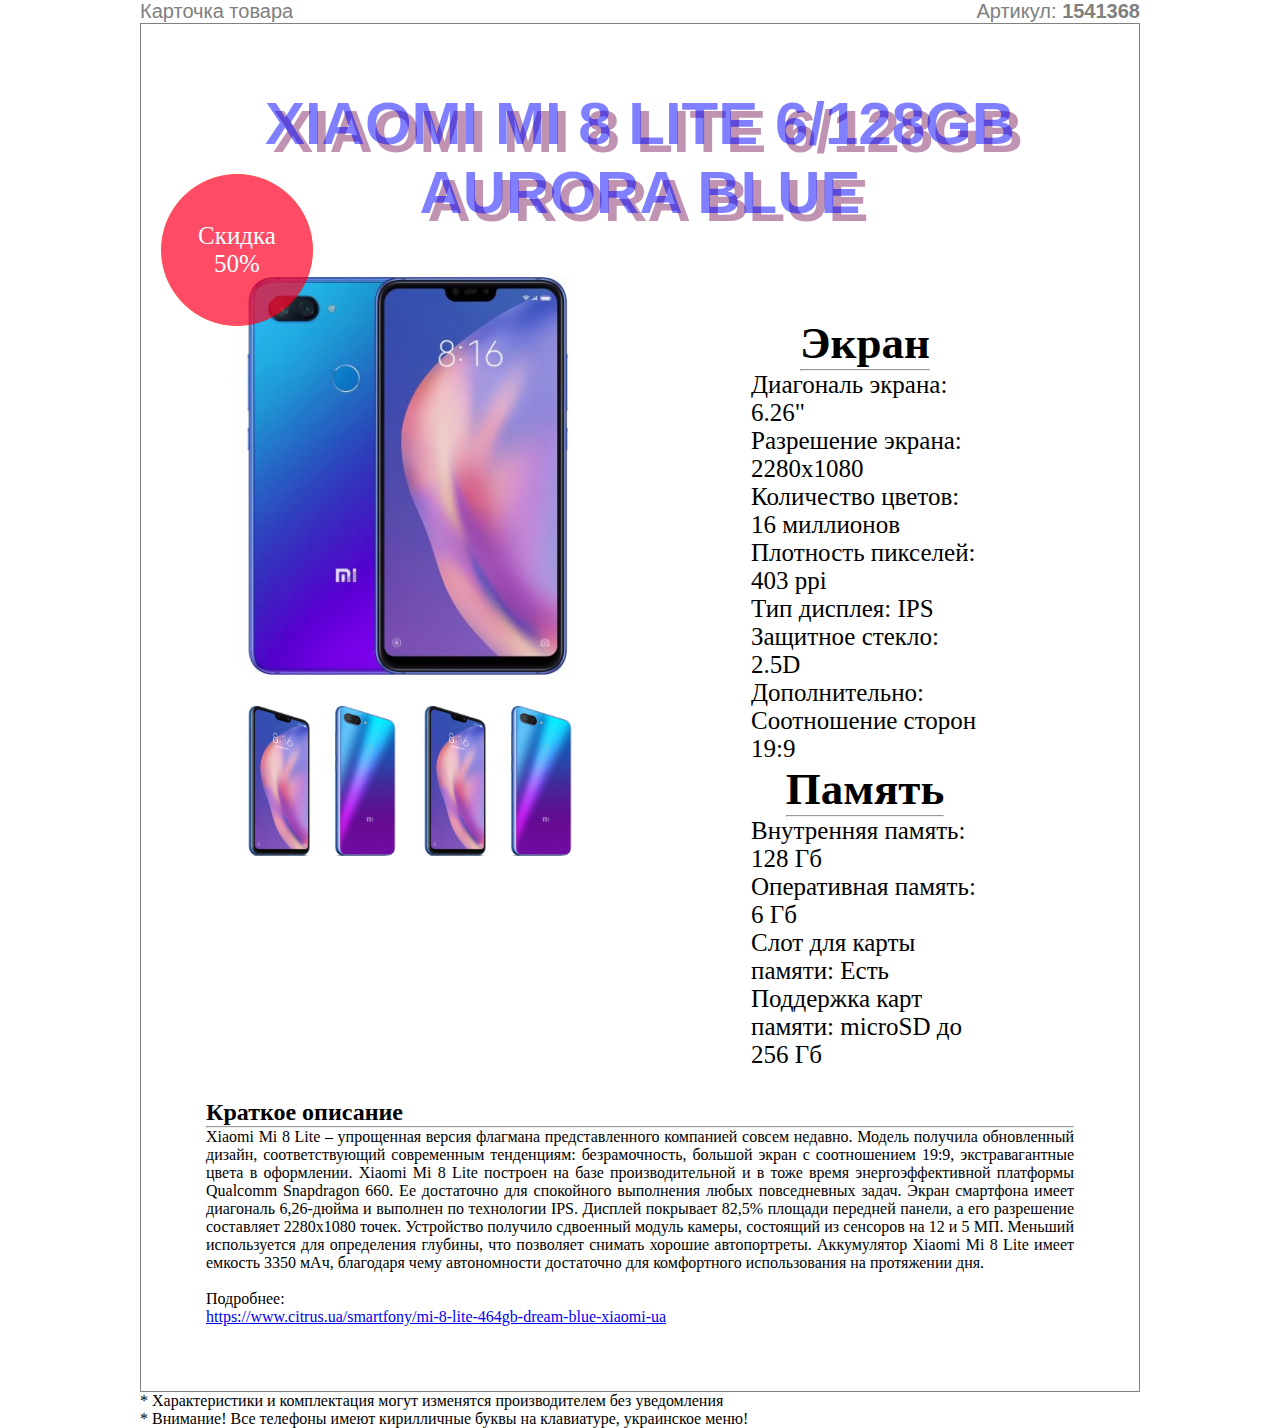
<file: Phone/index.html>
<!DOCTYPE html>
<html lang="en">
<head>
    <meta charset="UTF-8">
    <meta name="viewport" content="widht=device-widht, initial-scale=1">
    <link rel="stylesheet" href="css/style.css">
    <title>Xiaomi Mi 8 Lite 6/128GB Aurora Blue </title>
</head>
<body>
<main class="page">
    <header class="header">
        <p>Карточка товара</p>
        <p>Aртикул: <strong>1541368</strong></p>
    </header>
    <div class="main">

        <div class="name">
            <h2>Xiaomi Mi 8 Lite 6/128GB Aurora Blue</h2>
        </div>
        <div class="menu">
            <div class="imageAll">
                <img class="image" src="img/img1.jpg" alt="Xiaomi Mi 8 Lite 6/128GB Aurora Blue">
                <div class="small">
                    <img src="img/img2.jpg" alt="" class="Img">
                    <img src="img/img3.jpg" alt="" class="Img">
                    <img src="img/img2.jpg" alt="" class="Img">
                    <img src="img/img3.jpg" alt="" class="Img">
                </div>
            </div>
            <div class="characteristic">
                <div class="charact">
                    <div class="title">
                        <h2>Экран
                            <hr>
                        </h2>
                    </div>
                    Диагональ экрана: 6.26" <br>
                    Разрешение экрана: 2280x1080 <br>
                    Количество цветов: 16 миллионов <br>
                    Плотность пикселей: 403 ppi <br>
                    Тип дисплея: IPS <br>
                    Защитное стекло: 2.5D <br>
                    Дополнительно: Соотношение сторон 19:9<br>
                </div>
                <div class="charact1">
                    <div class="title">
                        <h2>Память
                            <hr>
                        </h2>
                    </div>
                    Внутренняя память: 128 Гб<br>
                    Оперативная память: 6 Гб <br>
                    Слот для карты памяти: Есть<br>
                    Поддержка карт памяти: microSD до 256 Гб<br>
                </div>


            </div>
        </div>
        <div class="Properties">
            <h2>Краткое описание
                <hr>
            </h2>
            <p>Xiaomi Mi 8 Lite – упрощенная версия флагмана представленного компанией совсем недавно. Модель получила
                обновленный дизайн, соответствующий современным тенденциям: безрамочность, большой экран с соотношением
                19:9, экстравагантные цвета в оформлении. Xiaomi Mi 8 Lite построен на базе производительной и в тоже
                время энергоэффективной платформы Qualcomm Snapdragon 660. Ее достаточно для спокойного выполнения любых
                повседневных задач. Экран смартфона имеет диагональ 6,26-дюйма и выполнен по технологии IPS. Дисплей
                покрывает 82,5% площади передней панели, а его разрешение составляет 2280х1080 точек. Устройство
                получило сдвоенный модуль камеры, состоящий из сенсоров на 12 и 5 МП. Меньший используется для
                определения глубины, что позволяет снимать хорошие автопортреты. Аккумулятор Xiaomi Mi 8 Lite имеет
                емкость 3350 мАч, благодаря чему автономности достаточно для комфортного использования на протяжении
                дня.
                <br><br>Подробнее:<br>
                <a href="https://www.citrus.ua/smartfony/mi-8-lite-464gb-dream-blue-xiaomi-ua-634678.html?gclid=Cj0KCQjwhPfkBRD0ARIsAAcYycFTYkU4m944DruOAoI8w_7DY7_zUNwDvkYr4iUVC5o5GgBJGHn-7eQaArEvEALw_wcB"
                   target="blank">https://www.citrus.ua/smartfony/mi-8-lite-464gb-dream-blue-xiaomi-ua</a>
            </p>
        </div>
        <div class="sale">
            <p class="sale50">Скидка 50%</p>
        </div>
    </div>
</main>
<footer>
    <div class="footer">
        <p>* Характеристики и комплектация могут изменятся производителем без уведомления <br>
            * Внимание! Все телефоны имеют кирилличные буквы на клавиатуре, украинское меню!</p>
    </div>
</footer>
</div>
</body>
</html>
</file>
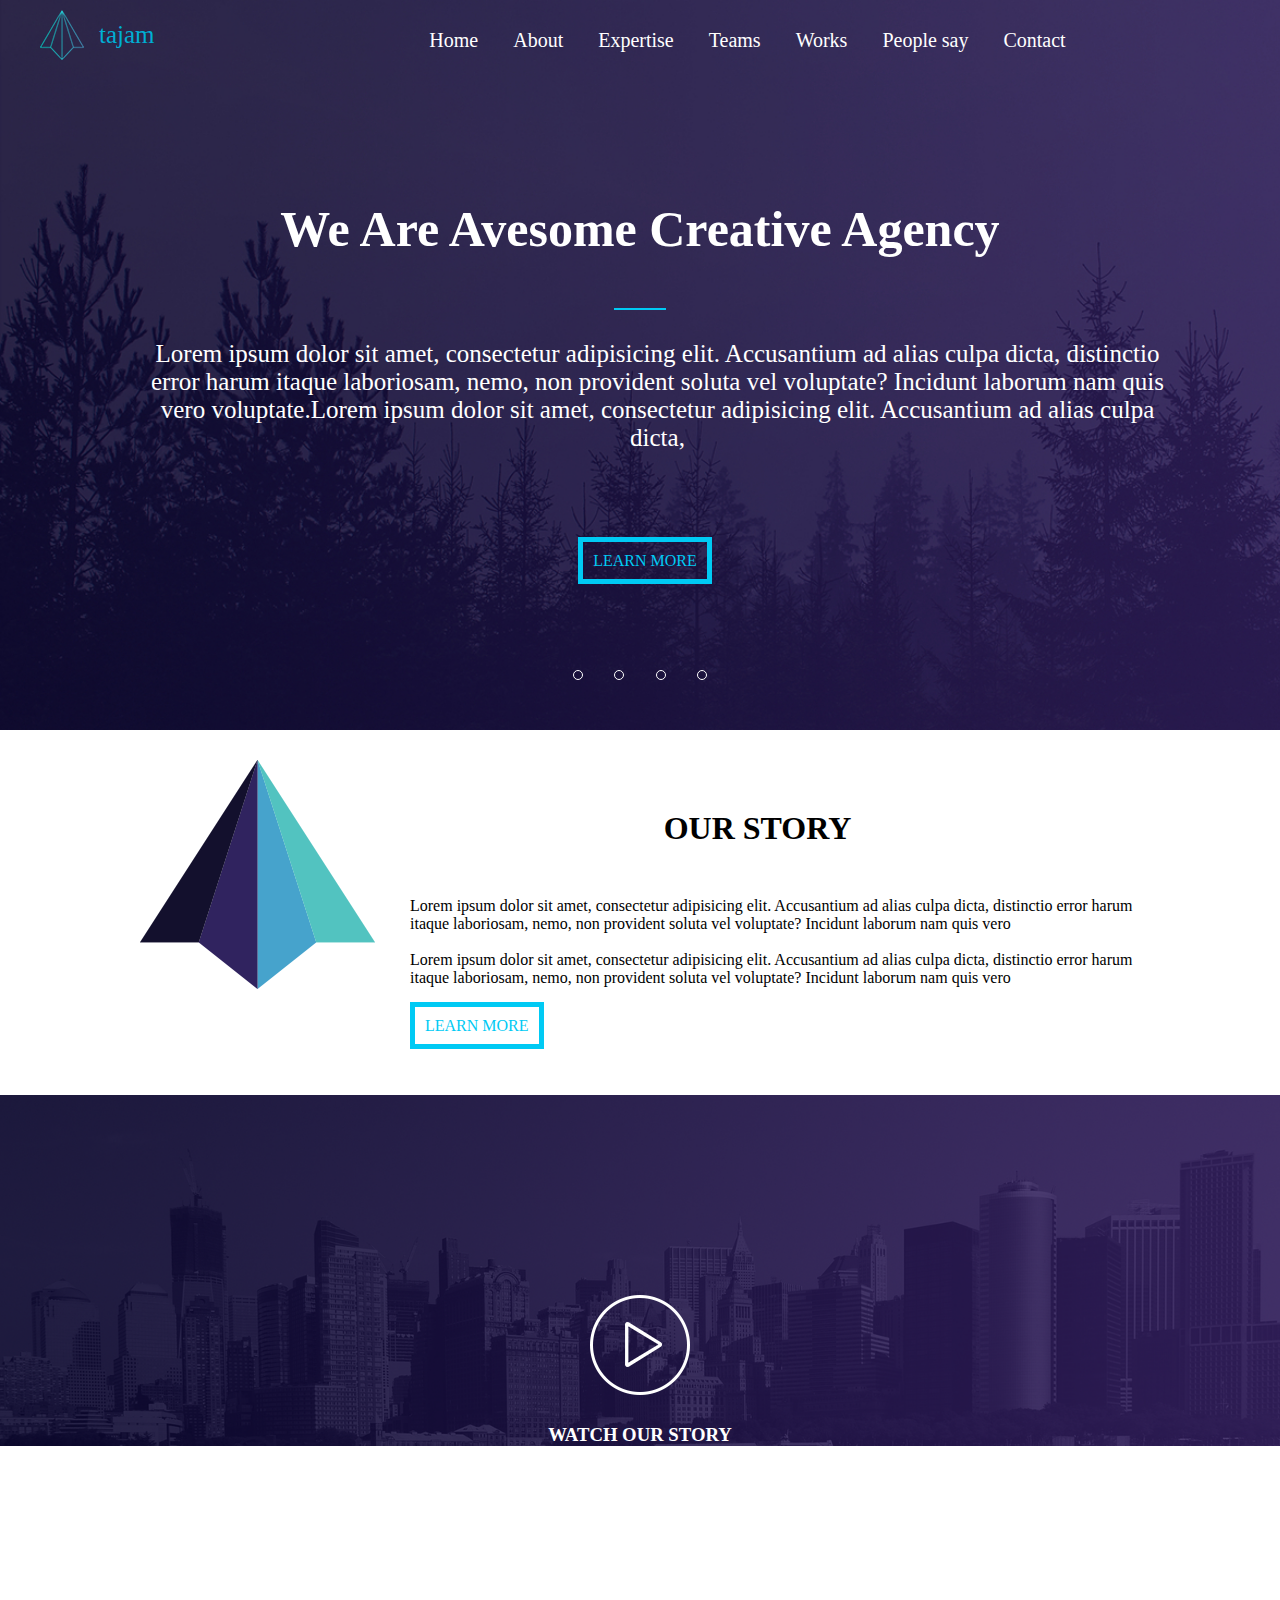
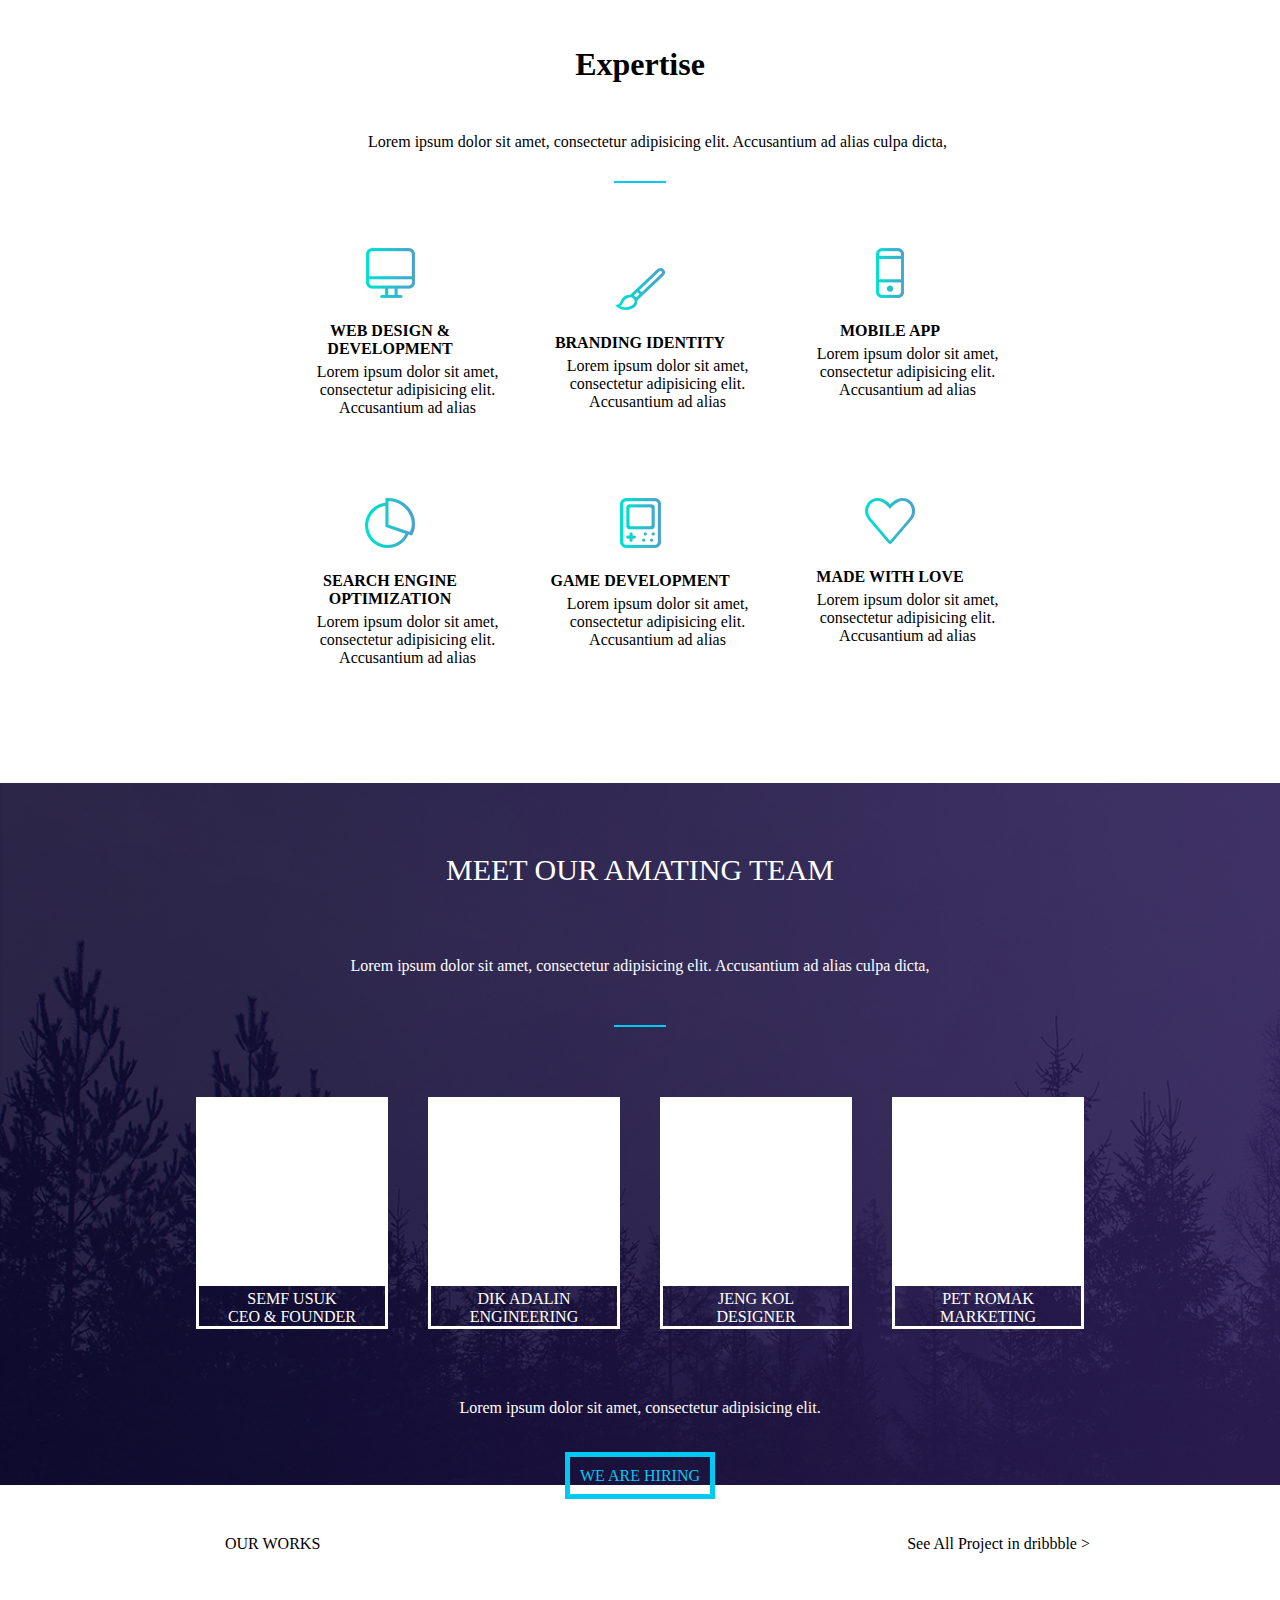
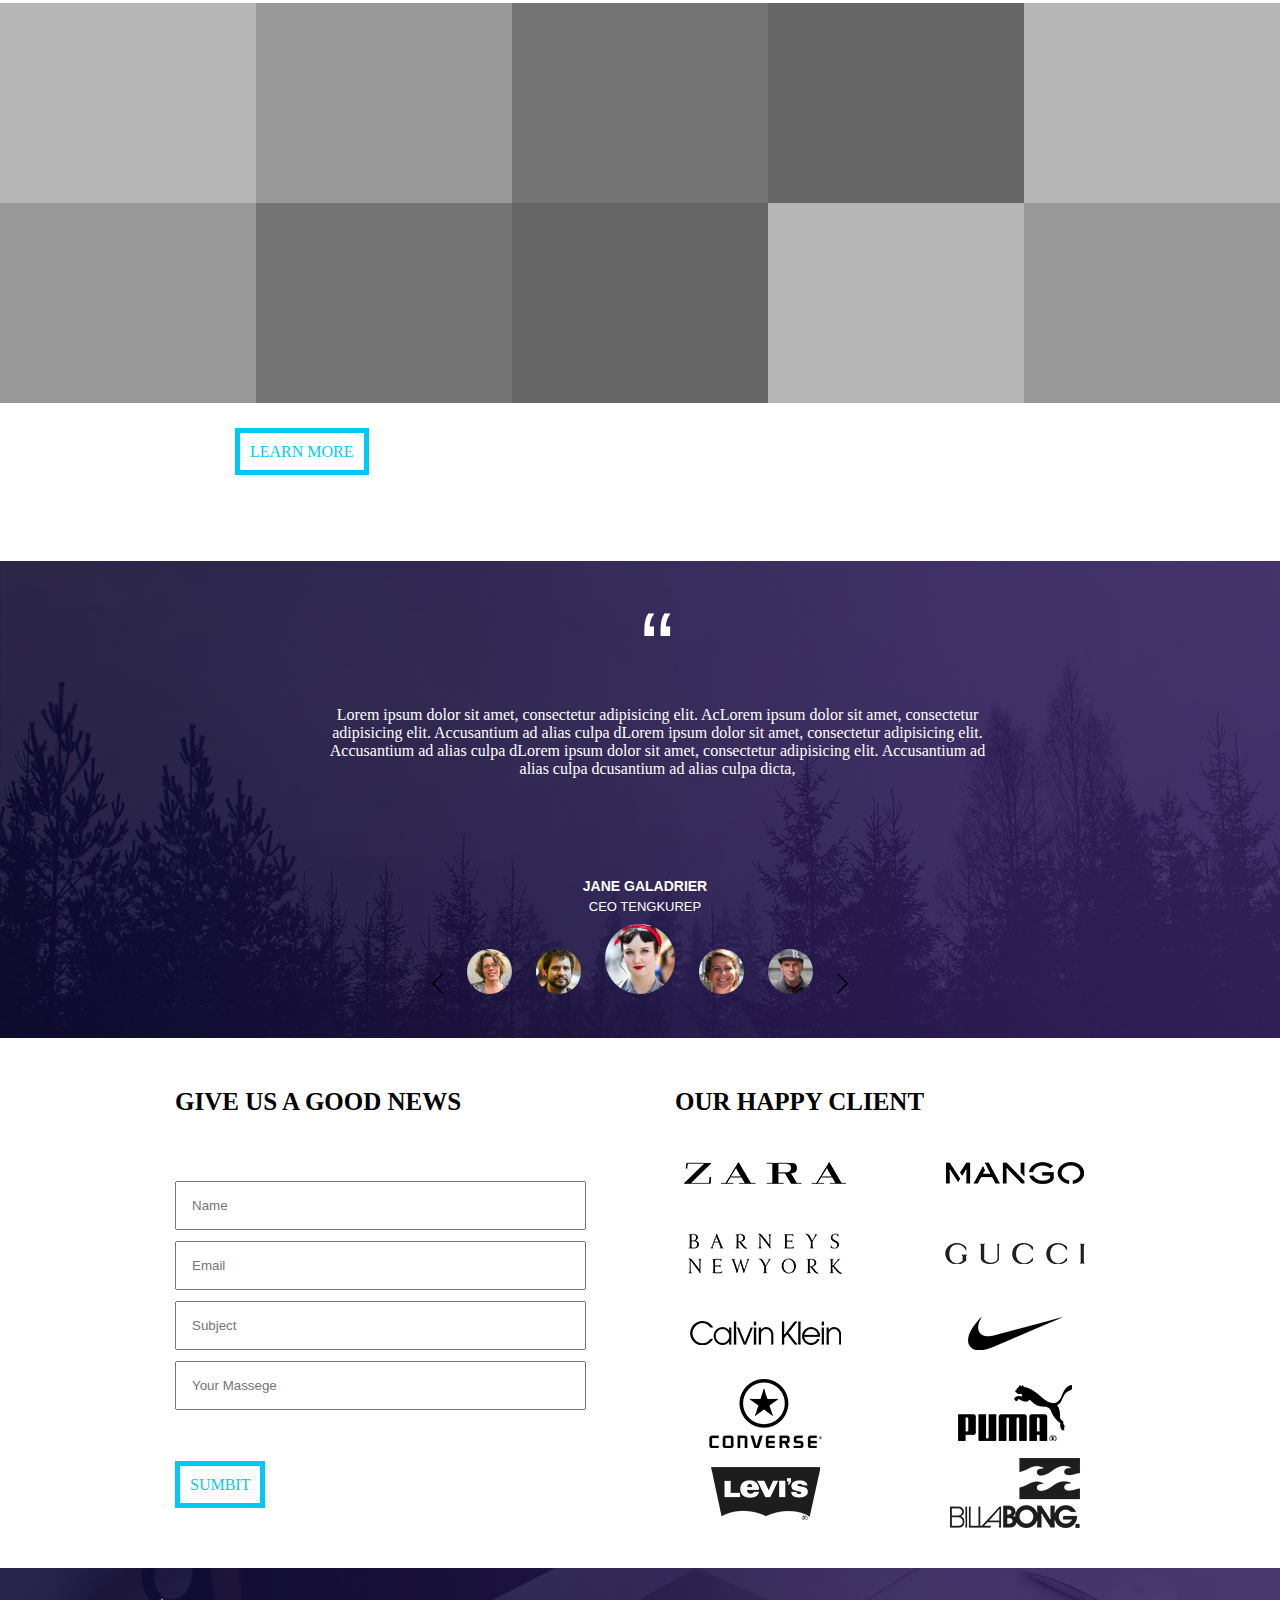
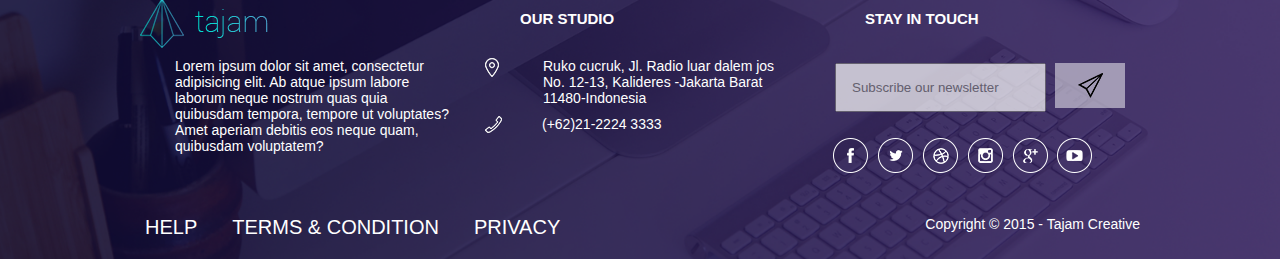
<file: tajam/index.html>
<!DOCTYPE html>
<html lang="en">
<head>
    <meta charset="UTF-8">
    <meta name="viewport" content="widht=device-widht, initial-scale=1">
    <link rel="stylesheet" href="css/style.css">
    <title>tajam</title>
    <link rel="stylesheet" href="https://use.fontawesome.com/releases/v5.8.1/css/all.css" integrity="sha384-50oBUHEmvpQ+1lW4y57PTFmhCaXp0ML5d60M1M7uH2+nqUivzIebhndOJK28anvf" crossorigin="anonymous">
    <link href="css/style.css" rel="stylesheet">
</head>
<body>
<div class="page">
    <!--We Are Avesome Creative Agency-->
    <div class="header">
        <div class="header__top">
            <div class="header__logo">
                <img class="headerImage" src="css/logo.png" alt="">
                <h2>tajam</h2>
            </div>
            <div class="header__menu">
                <div id="adapt">
                <div class="menu">
                    <div class="menu__icon">
                    <span class="burgerMenu">
                <i class="fas fa-bars"></i>
            </span>
                        <!--<span></span>-->
                        <!--<span></span>-->
                        <!--<span></span>-->
                        <!--<span></span>-->
                    </div>
                    <div id="menu">
                    <div class="menu__links">
                        <nav class="mainMenu">
                            <ul class="mainMenu__list">
                                <li class = "button">
                                    <a href="#" target="button">Home</a>
                                </li>
                                <li class = "button">
                                    <a href="#" target="button">About</a>
                                </li>
                                <li class = "button">
                                    <a href="#" target="button">Expertise</a>
                                </li>
                                <li class = "button">
                                    <a href="#" target="button">Teams</a>
                                </li>
                                <li class = "button">
                                    <a href="#" target="button">Works</a>
                                </li>
                                <li class = "button">
                                    <a href="#" target="button">People say</a>
                                </li>
                                <li class = "button">
                                    <a href="#" target="button">Contact</a>
                                </li>
                            </ul>
                        </nav>
                        <!--<span class="burgerMenu">-->
                        <!--<i class="fas fa-bars"></i>-->
                        <!--</span>-->

                    </div>
                    </div>
                    </div>

                </div>
            </div>
        </div>
        <div class="header__excerpt">
            <h1>We Are Avesome Creative Agency</h1>
            <div class="line"></div>
            <p>Lorem ipsum dolor sit amet, consectetur adipisicing elit. Accusantium ad alias culpa dicta, distinctio
                error harum itaque laboriosam, nemo, non provident soluta vel voluptate? Incidunt laborum nam quis vero
                voluptate.Lorem ipsum dolor sit amet, consectetur adipisicing elit. Accusantium ad alias culpa dicta,
            </p>
        </div>
        <div class="header__button">
            <p><span>LEARN MORE</span></p>
        </div>

        <ul class="header__point">
            <li class="point"></li>
            <li class="point"></li>
            <li class="point"></li>
            <li class="point"></li>
        </ul>


    </div>
    <!--OUR STORY-->
    <div class="preview">
        <div class="preview__page">
            <div class="preview__logo">
                <img class="previewImage" src="css/ourStory.png" alt="">
            </div>
            <div class="preview__excerpt">
                <h1>OUR STORY</h1>

                <p>Lorem ipsum dolor sit amet, consectetur adipisicing elit. Accusantium ad alias culpa dicta,
                    distinctio
                    error harum itaque laboriosam, nemo, non provident soluta vel voluptate? Incidunt laborum nam quis
                    vero
                </p><br>
                <p>Lorem ipsum dolor sit amet, consectetur adipisicing elit. Accusantium ad alias culpa dicta,
                    distinctio
                    error harum itaque laboriosam, nemo, non provident soluta vel voluptate? Incidunt laborum nam quis
                    vero
                </p>
                <div class="preview__button">
                    <p><span>LEARN MORE</span></p>
                </div>
            </div>

        </div>


    </div>
    <!--WATCH OUR STORY-->
    <div class="media">
        <img class="playIcon" src="css/playIcon.png" alt="WATCH OUR STORY">
        <h3>WATCH OUR STORY</h3>

    </div>
    <!--Expertise-->
    <div class="content">
        <h1><span>Expertise</span></h1>

        <p>Lorem ipsum dolor sit amet, consectetur adipisicing elit. Accusantium ad alias culpa dicta,
        <div class="line"></div>
        </p>

        <div class="items">
            <div class="items__web">
                <img class="itemsImage" src="css/webDesign.png" alt="">
                <h4>WEB DESIGN & DEVELOPMENT</h4>
                <p>Lorem ipsum dolor sit amet, consectetur adipisicing elit. Accusantium ad alias</p>
            </div>
            <div class="items__branding">
                <img class="itemsImage" src="css/brandingIdentity.png" alt="">
                <h4><span>BRANDING IDENTITY</span></h4>
                <p>Lorem ipsum dolor sit amet, consectetur adipisicing elit. Accusantium ad alias</p>
            </div>
            <div class="items__mobile">
                <img class="itemsImage" src="css/mobile.png" alt="">
                <h4>MOBILE APP</h4>
                <p>Lorem ipsum dolor sit amet, consectetur adipisicing elit. Accusantium ad alias</p>
            </div>
            <div class="items__search">
                <img class="itemsImage" src="css/searchEngine.png" alt="">
                <h4>SEARCH ENGINE OPTIMIZATION</h4>
                <p>Lorem ipsum dolor sit amet, consectetur adipisicing elit. Accusantium ad alias</p>
            </div>
            <div class="items__game">
                <img class="itemsImage" src="css/gameDevelopment.png" alt="">
                <h4><span>GAME DEVELOPMENT</span></h4>
                <p>Lorem ipsum dolor sit amet, consectetur adipisicing elit. Accusantium ad alias</p>
            </div>
            <div class="items__made">
                <img class="itemsImage" src="css/madeWithLove.png" alt="">
                <h4>MADE WITH LOVE</h4>
                <p>Lorem ipsum dolor sit amet, consectetur adipisicing elit. Accusantium ad alias</p>
            </div>
        </div>
    </div>
    <!--MEET OUR AMATING TEAM -->
    <div class="people">
        <!--<div class="people__text">-->
        <div class="title"><p>MEET OUR AMATING TEAM</p></div>
        <p>Lorem ipsum dolor sit amet, consectetur adipisicing elit. Accusantium ad alias culpa dicta, </p>
        <div class="line"></div>
        <!--</div>-->

        <figure class="people__comand">
            <div class="comand">
                <img class="photo" src="css/people.png" alt="" width="186" height="186">
                <figcaption>SEMF USUK<br>CEO & FOUNDER</figcaption>
            </div>
            <div class="comand">
                <img class="photo" src="css/people.png" alt="" width="186" height="186">
                <figcaption>DIK ADALIN<br>ENGINEERING</figcaption>
            </div>
            <div class="comand">

                <img class="photo" src="css/people.png" alt="" width="186" height="186">
                <figcaption>JENG KOL<br>DESIGNER</figcaption>
            </div>
            <div class="comand">
                <img class="photo" src="css/people.png" alt="" width="186" height="186">
                <figcaption>PET ROMAK<br>MARKETING</figcaption>
            </div>

        </figure>
        <p>Lorem ipsum dolor sit amet, consectetur adipisicing elit.</p>
        <div class="people__button">
            <p><span>WE ARE HIRING</span></p>
        </div>
    </div>

    <!--OUR WORKS-->
    <div class="works">
        <div class="works__header">
            <p>OUR WORKS</p>
            <p>See All Project in dribbble ></p>
        </div>
        <div class="works__blocks">
            <div class="work__block color-lightGrey"></div>
            <div class="work__block color-grey"></div>
            <div class="work__block color-darkGrey"></div>
            <div class="work__block color-heavyGrey"></div>
            <div class="work__block color-lightGrey"></div>
            <div class="work__block color-grey"></div>
            <div class="work__block color-darkGrey"></div>
            <div class="work__block color-heavyGrey"></div>
            <div class="work__block color-lightGrey"></div>
            <div class="work__block color-grey"></div>
        </div>

        <div class="works__button">

            <p><span>LEARN MORE</span></p>
        </div>
    </div>

    <!--comment-->

    <div class="comment">

        <div class="comment__content">
            <p class="comment__quotes">“</p>
            <p>Lorem ipsum dolor sit amet, consectetur adipisicing elit. AcLorem ipsum dolor sit amet, consectetur
                adipisicing elit. Accusantium ad alias culpa dLorem ipsum dolor sit amet, consectetur adipisicing elit.
                Accusantium ad alias culpa dLorem ipsum dolor sit amet, consectetur adipisicing elit. Accusantium ad
                alias
                culpa dcusantium ad alias culpa dicta,</p>
            <p class="comment__name">JANE GALADRIER</p>
            <p class="comment__firsName">CEO TENGKUREP</p>

            <div class="comment__img">

                <img class="img" src="css/quotes1.png" alt="">
                <img class="img" src="css/P1.png" alt="">
                <img class="img" src="css/P2.png" alt="">
                <img class="img" src="css/P3.png" alt="">
                <img class="img" src="css/P4.png" alt="">
                <img class="img" src="css/P5.png" alt="">
                <img class="img" src="css/quotes2.png" alt="">


            </div>
        </div>
    </div>


    <div class="news">
        <div class="new">
            <div class="news__new">
                <div class="news__title">
                    <p class="news__titleMain" style="margin-bottom: 20px;">GIVE US A GOOD NEWS</p>
                </div>

                <!--<form action="#">-->
                <label>

                    <input type="text" name="name" placeholder="Name" size="45">
                </label>
                <label>

                    <input type="email"  name="password" placeholder="Email" size="45">
                </label>
                <label>

                    <input type="text" name="password" placeholder="Subject" size="45">
                </label>


                <label>

                    <input type="text" name="password" placeholder="Your Massege" size="45">
                </label>
                <!--</form>-->
                <div class="new__button">

                    <p><span>SUMBIT</span></p>
                </div>
            </div>
            <div class="ourClients">
                <p class="ourClients__titleMain" style="margin-bottom: 20px;">OUR HAPPY CLIENT</p>
                <div class="client__blocks">
                    <div class="client__block">
                        <img src="css/zara.png"/>
                    </div>
                    <div class="client__block">
                        <img src="css/mango.png"/>
                    </div>
                    <div class="client__block">
                        <img src="css/barneysNewyork.png"/>
                    </div>
                    <div class="client__block">
                        <img src="css/gucci.png"/>
                    </div>
                    <div class="client__block">
                        <img src="css/calvinKlein.png"/>
                    </div>
                    <div class="client__block">
                        <img src="css/nike.png"/>
                    </div>
                    <div class="client__block">
                        <img src="css/converse.png"/>
                    </div>
                    <div class="client__block">
                        <img src="css/puma.png"/>
                    </div>
                    <div class="client__block">
                        <img src="css/levi`s.png"/>
                    </div>
                    <div class="client__block">
                        <img src="css/billabong.png"/>
                    </div>
                </div>
            </div>
        </div>
    </div>


    <!--Footer-->
    <div class="footer">
        <div class="footer__main">
            <div class="footerMain__block">
                <div class="blockTitle">
                    <img class="footerMain__image" src="css/mainLogo.png" height="50" width="128"/>
                </div>
                <p class="footerMain__text">Lorem ipsum dolor sit amet, consectetur adipisicing elit. Ab atque ipsum labore
                    laborum neque nostrum quas quia quibusdam tempora, tempore ut voluptates? Amet aperiam debitis eos neque
                    quam, quibusdam voluptatem?</p>
            </div>
            <div class="footerMain__block">
                <div class="blockTitle">
                    <p class="footerMain__blockTitle">OUR STUDIO</p>
                </div>
                <div class="footerMain__location">
                    <img class="locationImg" src="css/location.png" height="19" width="14"/>
                    <p class="footerBlock__text">Ruko cucruk, Jl. Radio luar dalem jos
                        No. 12-13, Kalideres -Jakarta Barat 11480-Indonesia</p>
                </div>
                <div class="footerMain__phoneNumber">
                    <img class="phoneNumberImg" src="css/phoneNumber.png" height="17" width="17"/>
                    <p class="footerBlock__text">(+62)21-2224 3333</p>
                </div>
            </div>
            <div class="footerMain__block">
                <div class="blockTitle">
                    <p class="footerMain__blockTitle">STAY IN TOUCH</p>
                </div>
                <div class="footerMain__subscribe">
                    <form class="subscribe__input" action="#">


                        <label>

                            <input type="email"  name="password" placeholder="Subscribe our newsletter">
                        </label>

                    </form>
                    <a href="#">
                        <img class="subscribe__img" src="css/sendLetterButton.png" />
                    </a>
                </div>
                <div class="subscribeIconsSocialNetworks">
                    <img class="socialNetworksIcon" src="css/facebook.png" height="35" width="35"/>
                    <img class="socialNetworksIcon" src="css/twitter.png" height="35" width="35"/>
                    <img class="socialNetworksIcon" src="css/dribbble.png" height="35" width="35"/>
                    <img class="socialNetworksIcon" src="css/instagram.png" height="35" width="35"/>
                    <img class="socialNetworksIcon" src="css/gplus.png" height="35" width="35"/>
                    <img class="socialNetworksIcon" src="css/youtube.png" height="35" width="35"/>
                </div>
            </div>
        </div>
        <div class="footer__footer">
            <nav class="footer__navBar">
                <li class="button"><a href="#">HELP</a></li>
                <li class="button"><a href="#">TERMS & CONDITION</a></li>
                <li class="button"><a href="#">PRIVACY</a></li>
            </nav>
            <p class="footer__copyrights">Copyright &#169 2015 - Tajam Creative</p>
        </div>
    </div>

</div>
<script src="main.js"></script>
</body>
</html>
</file>
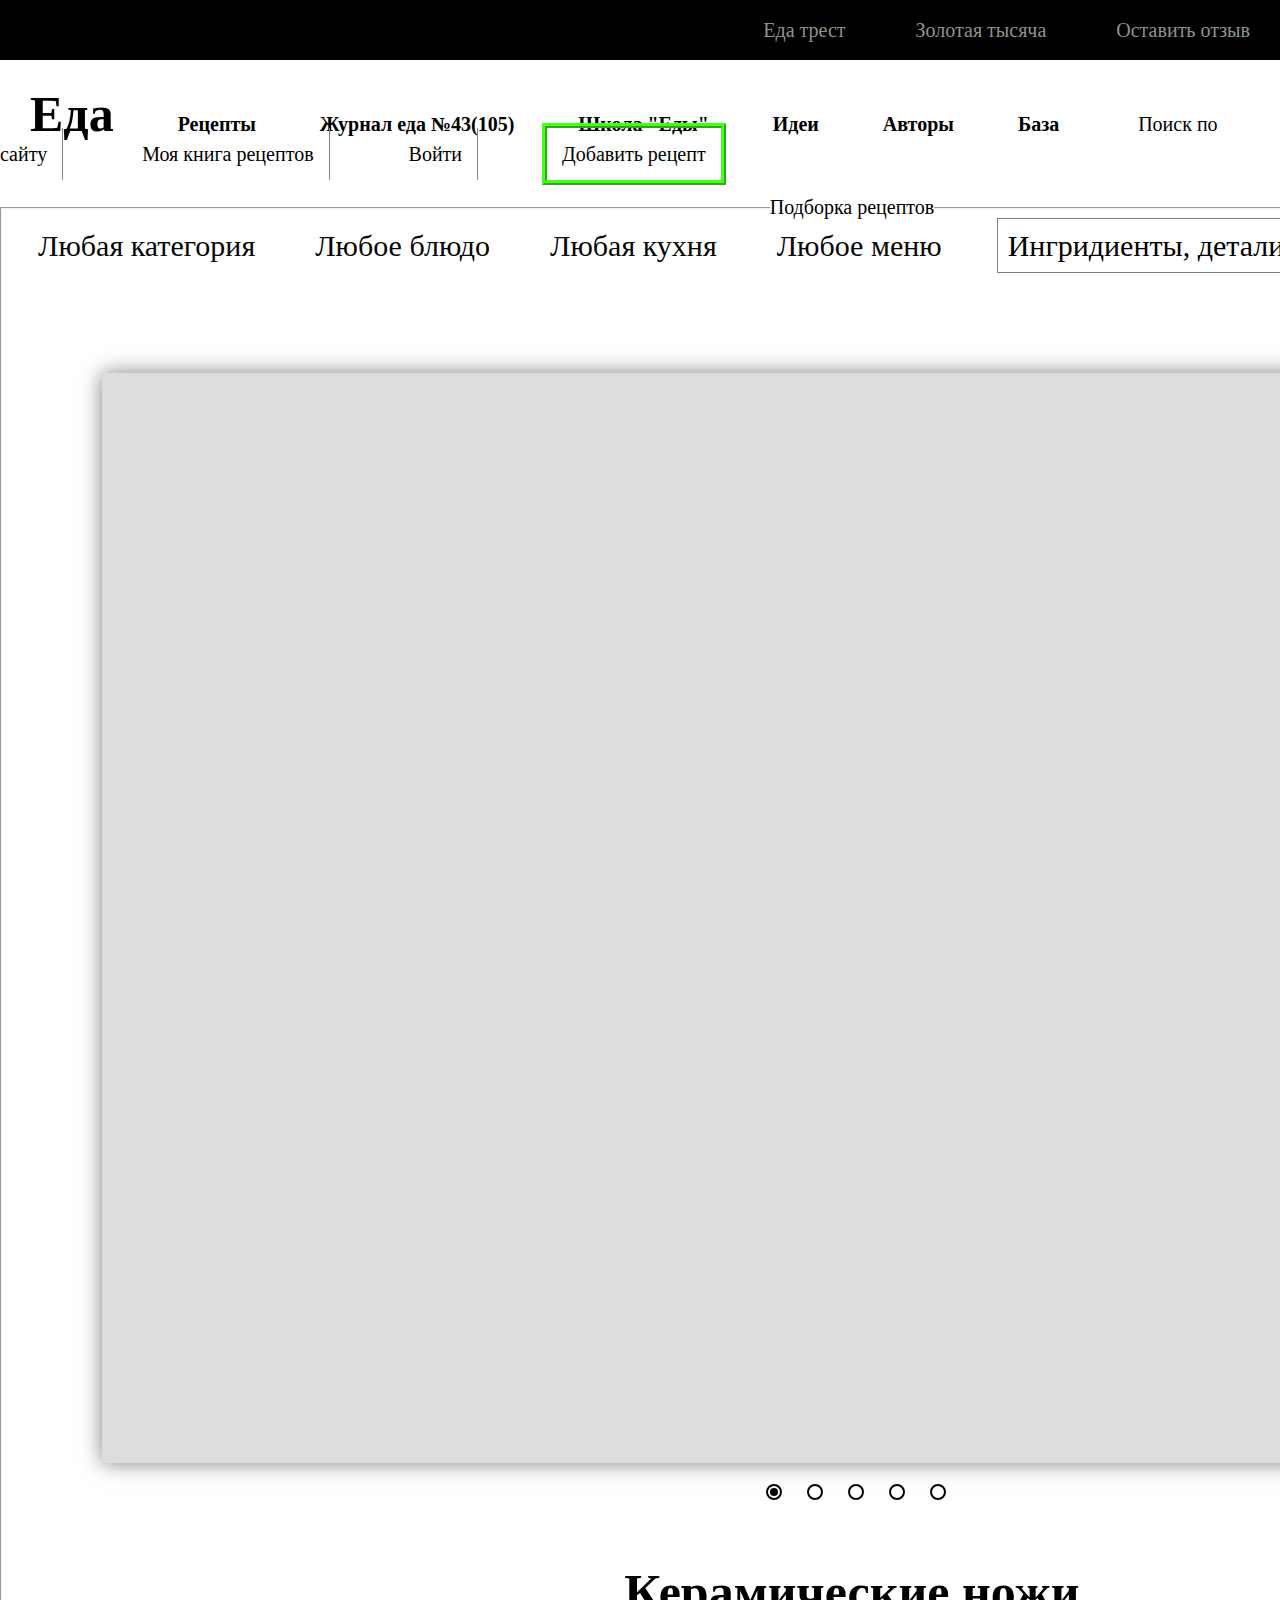
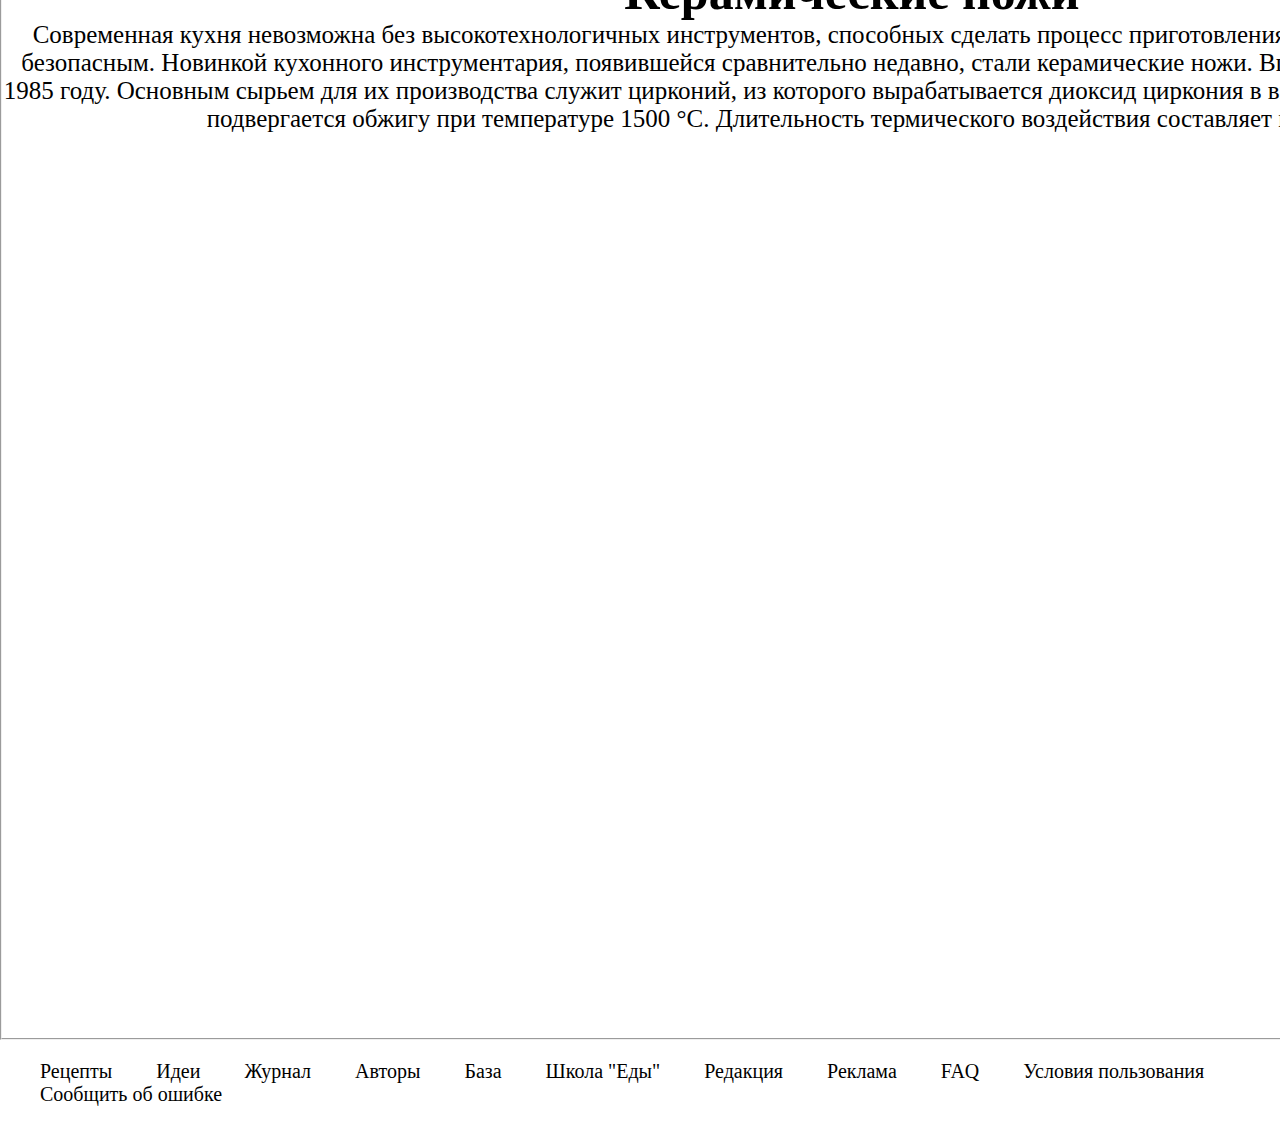
<file: скукасайт/index.html>
<!DOCTYPE html>
<html lang="en">
<head>
    <meta charset="UTF-8">
    <title>&#171;Еда&#187; - рецепты, видеоуроки</title>
    <link rel="stylesheet" href="css/style.css">
    <meta name="viewport" content="width=device-width, initial-scale=1">

</head>
<body>
<div class="main">
    <div class="main-top">
        <ul>
            <le>Еда трест</le>
            <le>Золотая тысяча</le>
            <le>Оставить отзыв</le>
        </ul>
    </div>
    <div class="main-menu">
        <h1>Еда</h1>
        <h4>Рецепты</h4>
        <h4>Журнал еда №43(105)</h4>
        <h4>Школа "Еды"</h4>
        <h4>Идеи</h4>
        <h4>Авторы</h4>
        <h4>База</h4>
        <p>Поиск по сайту</p>
        <p>Моя книга рецептов</p>
        <p>Войти</p>

        <p1>Добавить рецепт</p1>

    </div>
    <div class="main-body">
        <fieldset>
            <legend>Подборка рецептов</legend>
            <!--ВЫПАДАЮЩЕЕ МЕНЮ-->
            <nav class="one">
                <ul class="topmenu">
                    <li><a href="#">Любая категория<i class="fa fa-angle-down"></i></a>
                        <ul class="submenu">
                            <li><a href="">Любая категория</a></li>
                            <li><a href="">Заголовки</a></li>
                            <li><a href="">Выпечка и десерты</a></li>
                            <li><a href="">Основные блюда</a></li>
                            <li><a href="">Завтраки</a></li>
                            <li><a href="">Салаты</a></li>
                            <li><a href="">Супы</a></li>
                            <li><a href="">Паста и пицца</a></li>
                            <li><a href="">Закуски</a></li>
                            <li><a href="">Сэндвичи</a></li>
                            <li><a href="">Ризотто</a></li>
                        </ul>
                    <li><a href="#">Любое блюдо<i class="fa fa-angle-down"></i></a>
                        <ul class="submenu">
                        </ul>
                    <li><a href="#">Любая кухня<i class="fa fa-angle-down"></i>
                        <ul class="submenu">
                            <li><a href="">Любая кухня</a></li>
                            <li><a href="">Китайская</a></li>
                            <li><a href="">Мексиканская</a></li>
                            <li><a href="">Грузинская</a></li>
                            <li><a href="">Французская</a></li>
                            <li><a href="">Японская</a></li>
                            <li><a href="">Индийская</a></li>
                        </ul>
                    <li><a href="#">Любое меню<i class="fa fa-angle-down"></i></a>
                        <ul class="submenu">
                            <li><a href="">Любое меню</a></li>
                            <li><a href="">Вегетарианская еда</a></li>
                            <li><a href="">Веганская еда</a></li>
                            <li><a href="">Детское меню</a></li>
                            <li><a href="">Низкокалорийная еда</a></li>
                            <li><a href="">Постная еда</a></li>
                            <li><a href="">Меню при диабете</a></li>
                        </ul>
                    </li>
                    <li>
                        <a1 href="#">Ингридиенты, детали</a1>
                    </li>
                    <li>
                        <a2 href="#">Подобрать рецепты</a2>
                    </li>
                </ul>
            </nav>
            <!--СЛАЙДЕР-->
            <div class="wrapper">
                <input type="radio" name="point" id="slide1" checked>
                <input type="radio" name="point" id="slide2">
                <input type="radio" name="point" id="slide3">
                <input type="radio" name="point" id="slide4">
                <input type="radio" name="point" id="slide5">
                <div class="slider">
                    <div class="slides slide1"></div>
                    <div class="slides slide2"></div>
                    <div class="slides slide3"></div>
                    <div class="slides slide4"></div>
                    <div class="slides slide5"></div>
                </div>
                <div class="controls">
                    <label for="slide1"></label>
                    <label for="slide2"></label>
                    <label for="slide3"></label>
                    <label for="slide4"></label>
                    <label for="slide5"></label>
                </div>
            </div>
            <!--СТАТЬЯ-->
            <div class="text">
                <h5>Керамические ножи</h5>
                <t>Современная кухня невозможна без высокотехнологичных инструментов, способных сделать процесс
                    приготовления пищи максимально эффективным и безопасным. Новинкой кухонного инструментария,
                    появившейся сравнительно недавно, стали керамические ножи. Впервые их изготовили в Японии еще в 1985
                    году. Основным сырьем для их производства служит цирконий, из которого вырабатывается диоксид
                    циркония в виде порошка. Он прессуется в формы и подвергается обжигу при температуре 1500 °С.
                    Длительность термического воздействия составляет не менее двух суток.
                </t>

            </div>
            <!--ВИДЕО-->
            <iframe src="https://youtu.be/dlqgqu5YwjA" frameborder="0" allowfullscreen></iframe>
            <!--Изображение и подпись под ним-->
            <!--<p3><img src="images/helen.jpg"  alt="Скульптура"></p3>-->
            <!--<figcaption>Деревянная скульптура</figcaption>-->
        </fieldset>
        <footer>
            <lo>Рецепты</lo>
            <lo>Идеи</lo>
            <lo>Журнал</lo>
            <lo>Авторы</lo>
            <lo>База</lo>
            <lo>Школа "Еды"</lo>
            <lo>Редакция</lo>
            <lo>Реклама</lo>
            <lo>FAQ</lo>
            <lo>Условия пользования</lo>
            <lo>Сообщить об ошибке</lo>

        </footer>
    </div>
</div>
</body>
</html>
</file>
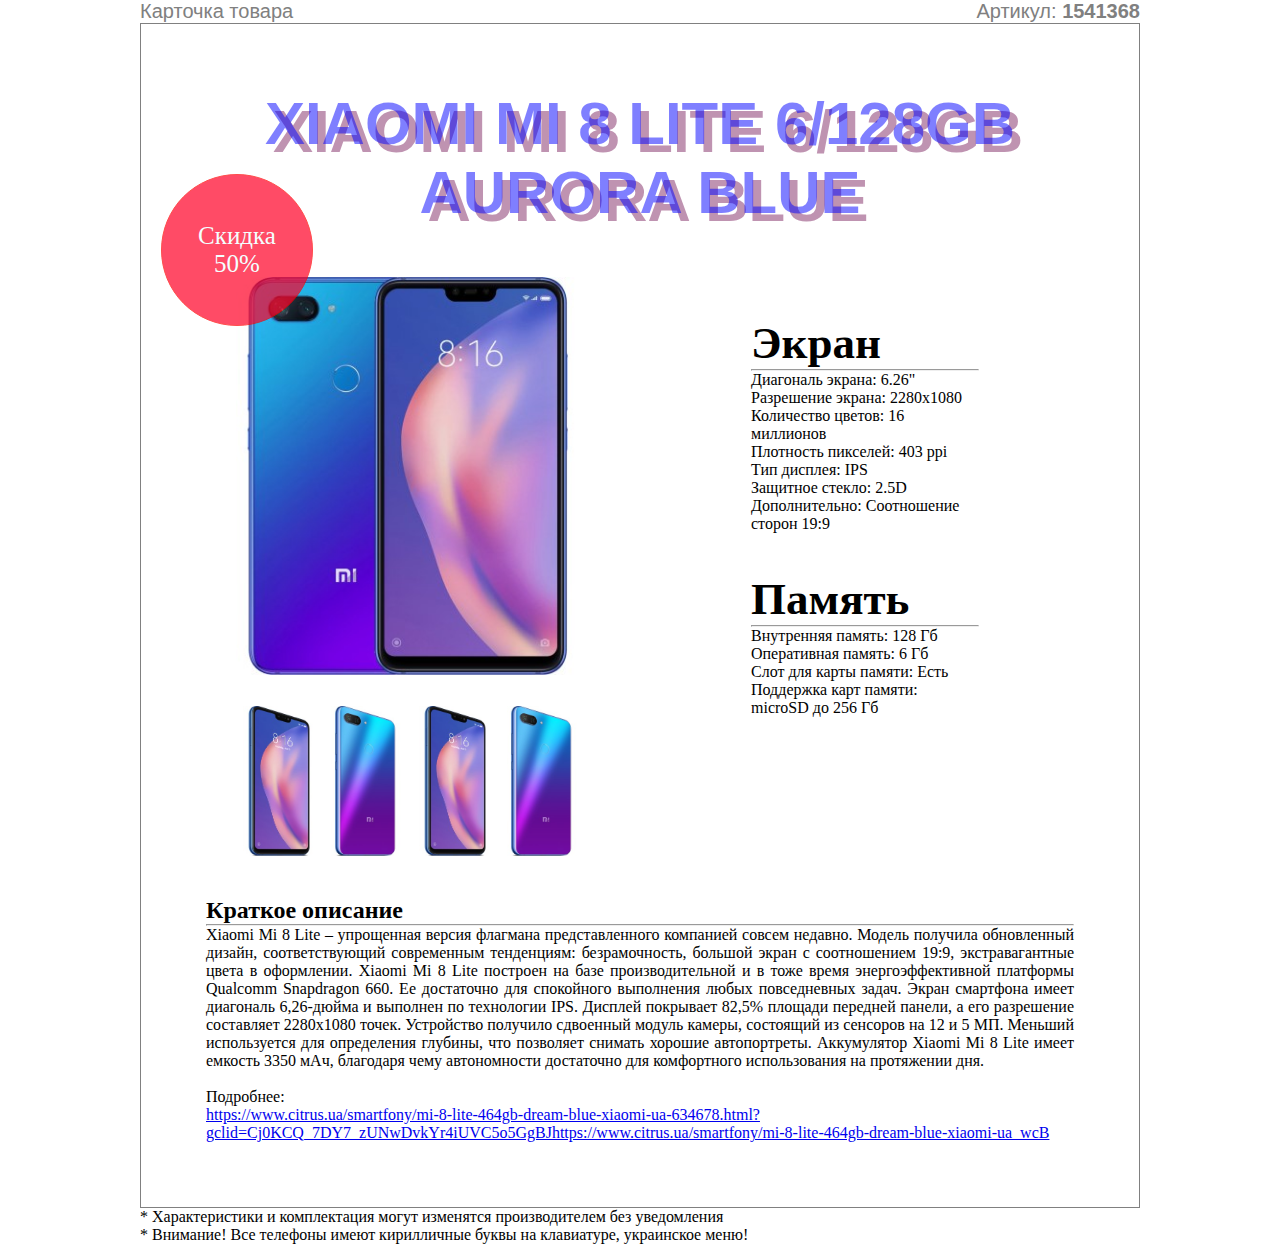
<file: Phone/css/index.html>
<!DOCTYPE html>
<html lang="en">
<head>
    <meta charset="UTF-8">
    <meta name="viewport" content="widht=device widht, initial-scale=1">
    <link rel="stylesheet" href="css/style.css">
    <title>Xiaomi Mi 8 Lite 6/128GB Aurora Blue </title>
</head>
<body>
<main class="page">
    <header class="header">
        <p>Карточка товара</p>
        <p>Aртикул: <strong>1541368</strong></p>
    </header>
    <div class="main">

        <div class="name">
            <h2>Xiaomi Mi 8 Lite 6/128GB Aurora Blue</h2>
        </div>
        <div class="menu">
            <div class="imageAll">
                <img class="image" src="img/img1.jpg" alt="Xiaomi Mi 8 Lite 6/128GB Aurora Blue">
                <div class="small">
                    <img src="img/img2.jpg" alt="" class="Img">
                    <img src="img/img3.jpg" alt="" class="Img">
                    <img src="img/img2.jpg" alt="" class="Img">
                    <img src="img/img3.jpg" alt="" class="Img">
                </div>
            </div>
            <div class="characteristic">
                <div class="charact">
                    <div class="title">
                        <h2>Экран
                            <hr>
                        </h2>
                    </div>
                    Диагональ экрана: 6.26" <br>
                    Разрешение экрана: 2280x1080 <br>
                    Количество цветов: 16 миллионов <br>
                    Плотность пикселей: 403 ppi <br>
                    Тип дисплея: IPS <br>
                    Защитное стекло: 2.5D <br>
                    Дополнительно: Соотношение сторон 19:9<br>
                </div>
                <div class="charact1">
                    <div class="title">
                        <h2>Память
                            <hr>
                        </h2>
                    </div>
                    Внутренняя память: 128 Гб<br>
                    Оперативная память: 6 Гб <br>
                    Слот для карты памяти: Есть<br>
                    Поддержка карт памяти: microSD до 256 Гб<br>
                </div>


            </div>
        </div>
        <div class="Properties">
            <h2>Краткое описание
                <hr>
            </h2>
            <p>Xiaomi Mi 8 Lite – упрощенная версия флагмана представленного компанией совсем недавно. Модель получила
                обновленный дизайн, соответствующий современным тенденциям: безрамочность, большой экран с соотношением
                19:9, экстравагантные цвета в оформлении. Xiaomi Mi 8 Lite построен на базе производительной и в тоже
                время энергоэффективной платформы Qualcomm Snapdragon 660. Ее достаточно для спокойного выполнения любых
                повседневных задач. Экран смартфона имеет диагональ 6,26-дюйма и выполнен по технологии IPS. Дисплей
                покрывает 82,5% площади передней панели, а его разрешение составляет 2280х1080 точек. Устройство
                получило сдвоенный модуль камеры, состоящий из сенсоров на 12 и 5 МП. Меньший используется для
                определения глубины, что позволяет снимать хорошие автопортреты. Аккумулятор Xiaomi Mi 8 Lite имеет
                емкость 3350 мАч, благодаря чему автономности достаточно для комфортного использования на протяжении
                дня.
                <br><br>Подробнее:<br>
                <a href="https://www.citrus.ua/smartfony/mi-8-lite-464gb-dream-blue-xiaomi-ua-634678.html?gclid=Cj0KCQjwhPfkBRD0ARIsAAcYycFTYkU4m944DruOAoI8w_7DY7_zUNwDvkYr4iUVC5o5GgBJGHn-7eQaArEvEALw_wcB"
                   target="blank">https://www.citrus.ua/smartfony/mi-8-lite-464gb-dream-blue-xiaomi-ua-634678.html?gclid=Cj0KCQ_7DY7_zUNwDvkYr4iUVC5o5GgBJhttps://www.citrus.ua/smartfony/mi-8-lite-464gb-dream-blue-xiaomi-ua_wcB</a>
            </p>
        </div>
        <div class="sale">
            <p class="sale50">Скидка 50%</p>
        </div>
    </div>
</main>
<footer>
    <div class="footer">
        <p>* Характеристики и комплектация могут изменятся производителем без уведомления <br>
            * Внимание! Все телефоны имеют кирилличные буквы на клавиатуре, украинское меню!</p>
    </div>
</footer>
</div>
</body>
</html>
</file>
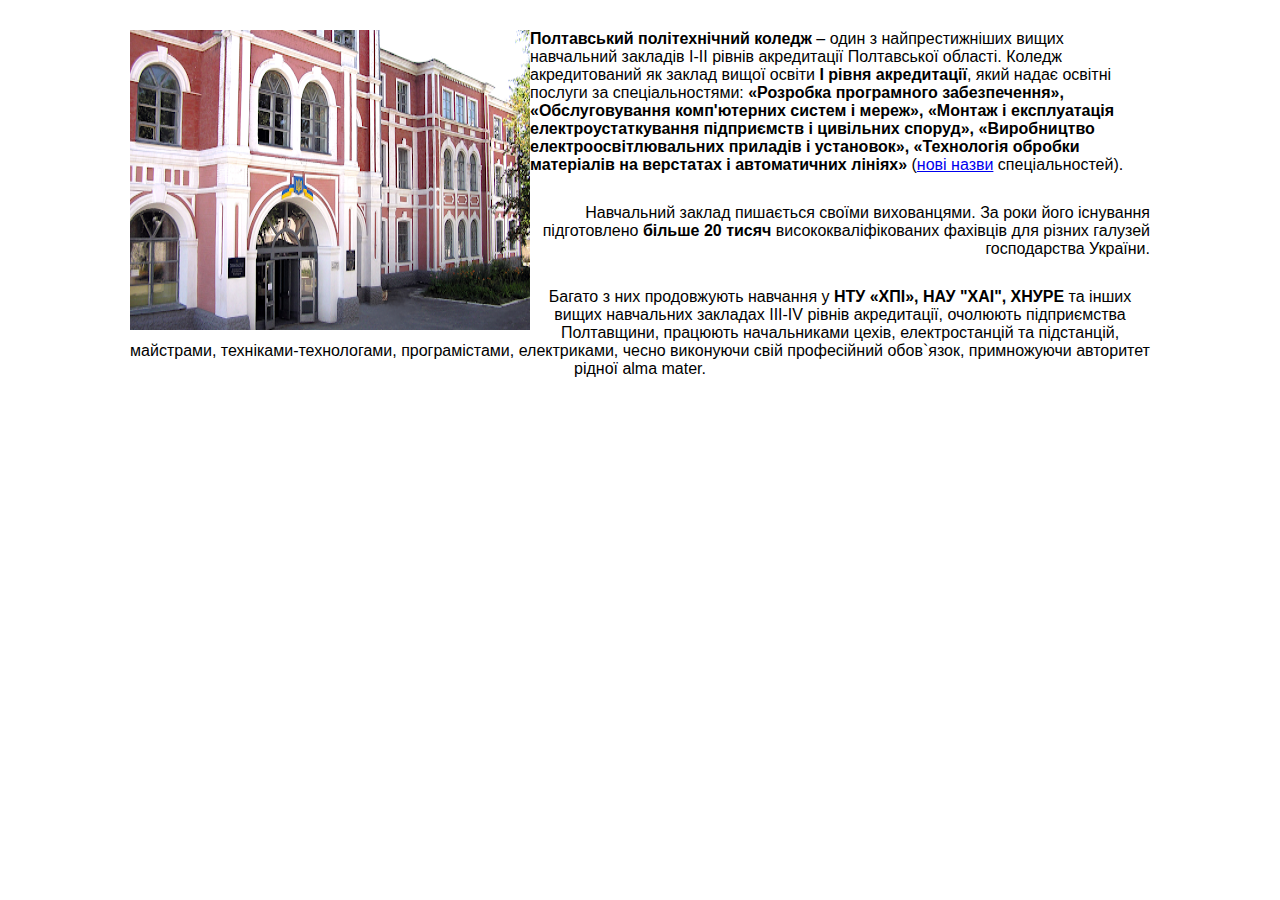
<file: test/PPC1/index.html>
<!doctype html>

<html lang="en">

<head>
    <meta charset="utf-8">

    <title>8. Практична робота</title>
    <meta name="description" content="The HTML5 Herald">
    <meta name="author" content="SitePoint">

    <link rel="stylesheet" href="style.css">

</head>

<body>
    <p><img src="ppc.png" width="400" height="300" align="left">
        <b>Полтавський політехнічний коледж</b> – один з найпрестижніших вищих навчальний закладів І-ІІ рівнів
        акредитації Полтавської області.
        Коледж акредитований як заклад вищої освіти <b>І рівня акредитації</b>, який надає освітні послуги за
        спеціальностями:<b> «Розробка програмного
            забезпечення», «Обслуговування комп'ютерних систем і мереж», «Монтаж і експлуатація електроустаткування
            підприємств і цивільних споруд»,
            «Виробництво електроосвітлювальних приладів і установок», «Технологія обробки матеріалів на верстатах і
            автоматичних лініях»</b> (<a href="https://sites.google.com/a/polytechnic.co.cc/ppk/specialnosti-1">нові назви</a>
        спеціальностей).</p>
    <p align="right">Навчальний заклад пишається своїми вихованцями. За роки його існування підготовлено <b>більше 20
            тисяч</b> висококваліфікованих фахівців для різних галузей господарства України.</p>
    <p align="center">Багато з них продовжують навчання у<b> НТУ «ХПІ», НАУ "ХАІ", ХНУРЕ</b> та інших вищих навчальних
        закладах ІІІ-ІV рівнів акредитації, очолюють підприємства Полтавщини, працюють начальниками цехів,
        електростанцій та підстанцій, майстрами, техніками-технологами, програмістами, електриками, чесно виконуючи свій
        професійний обов`язок, примножуючи авторитет рідної alma mater.</p>

</body>

</html>
</file>
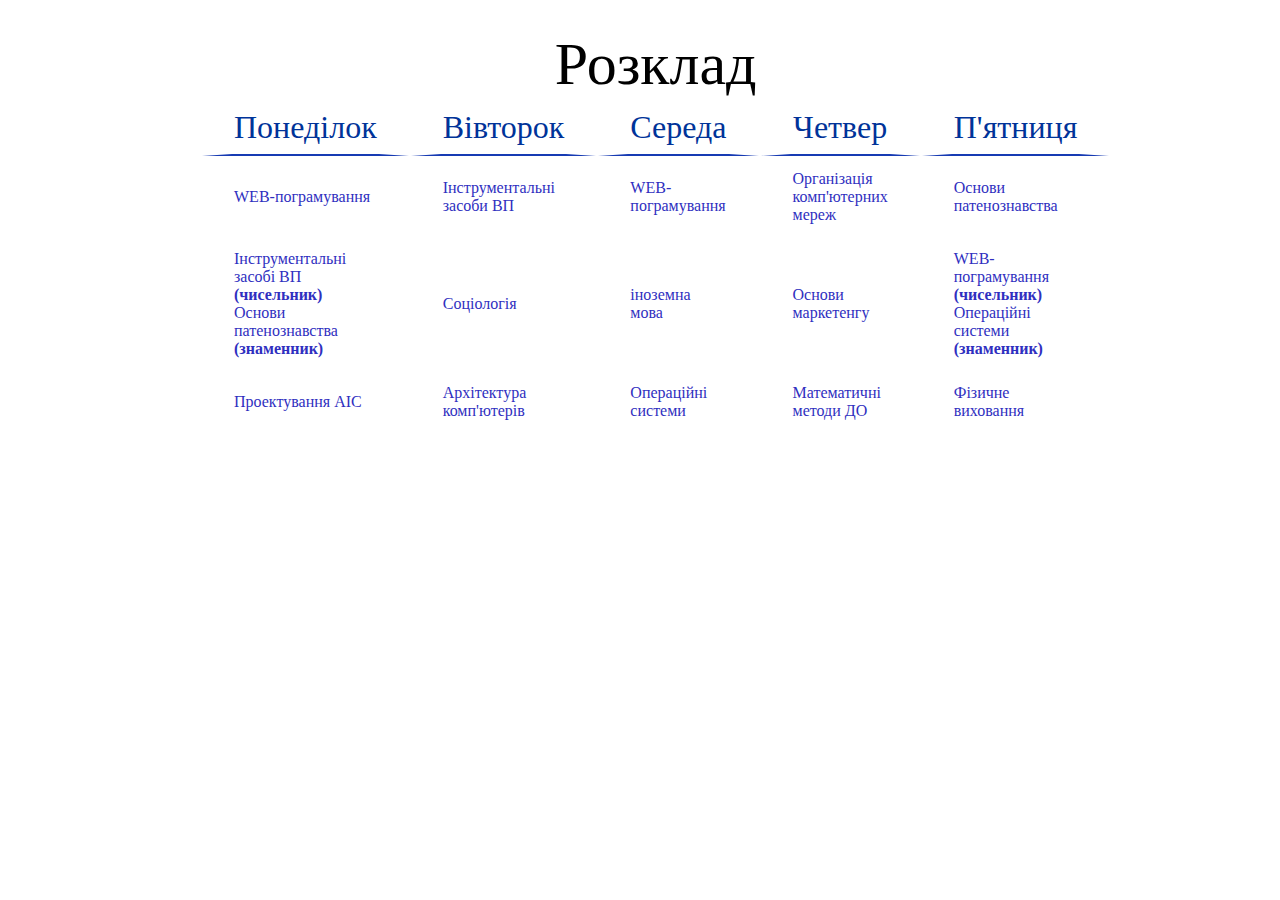
<file: test/PPC2/index.html>
<!doctype html>

<html lang="en">

<head>
    <meta charset="utf-8">

    <title>8. Практична робота</title>
    <meta name="description" content="The HTML5 Herald">
    <meta name="author" content="SitePoint">

    <link rel="stylesheet" href="style.css">

</head>

<body>
    <table>
        <caption>Розклад</caption>
           <tr>
              <th>Понеділок</th>
              <th>Вівторок</th>
              <th>Середа</th>
              <th>Четвер</th>
              <th>П'ятниця</th>
           </tr>
           <tr>
              <td>WEB-пограмування</td>
              <td>Інструментальні засоби ВП</td>
              <td>WEB-пограмування</td>
              <td>Організація комп'ютерних мереж</td>
              <td>Основи патенознавства</td>
           </tr>
           <tr>
            <td>Інструментальні засобі ВП <b>(чисельник)</b>
            <br>Основи патенознавства <b>(знаменник)</b></td>
            <td>Соціологія</td>
            <td>іноземна мова</td>
            <td>Основи маркетенгу</td>
            <td>WEB-пограмування <b>(чисельник)</b>
            <br>Операційні системи <b>(знаменник)</b></td>
         </tr>
         <tr>
            <td>Проектування АІС</td>
            <td>Архітектура комп'ютерів</td>
            <td>Операційні системи</td>
            <td>Математичні методи ДО</td>
            <td>Фізичне виховання</td>
         </tr>
         
     </table>
</body>

</html>
</file>
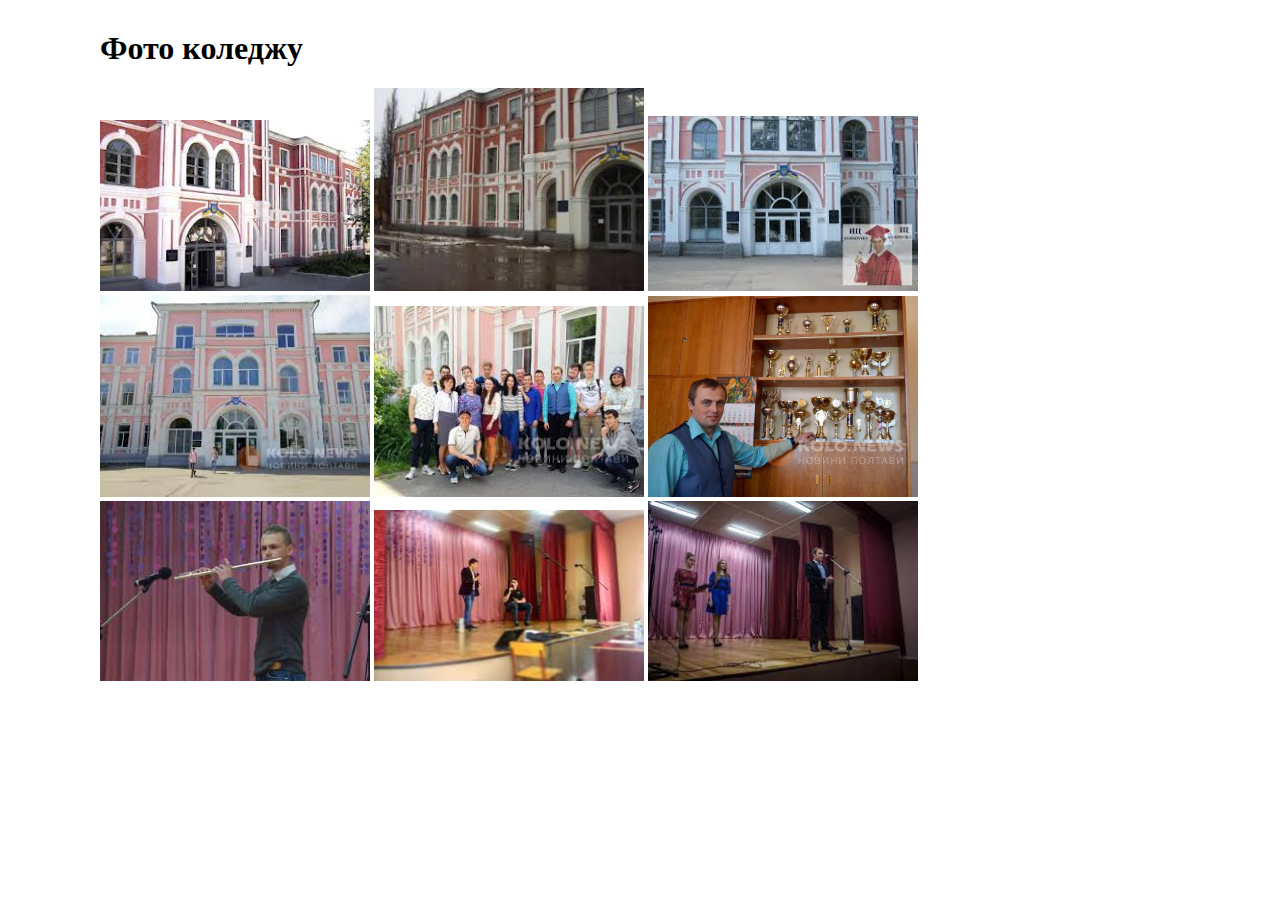
<file: test/PPC3/index.html>
<!doctype html>

<html lang="en">

<head>
    <meta charset="utf-8">

    <title>8. Практична робота</title>
    <meta name="description" content="The HTML5 Herald">
    <meta name="author" content="SitePoint">

    <link rel="stylesheet" href="css/style.css">

</head>

<body>
    <h1>Фото коледжу</h1>
    <img src="css/1.jpg">
    <img src="css/3.jpg">
    <img src="css/6.jpg">
    <img src="css/7.jpg">
    <img src="css/8.jpg">
    <img src="css/9.jpg">
    <img src="css/10.jpg">
    <img src="css/11.jpg">
    <img src="css/12.jpg">

</body>

</html>
</file>
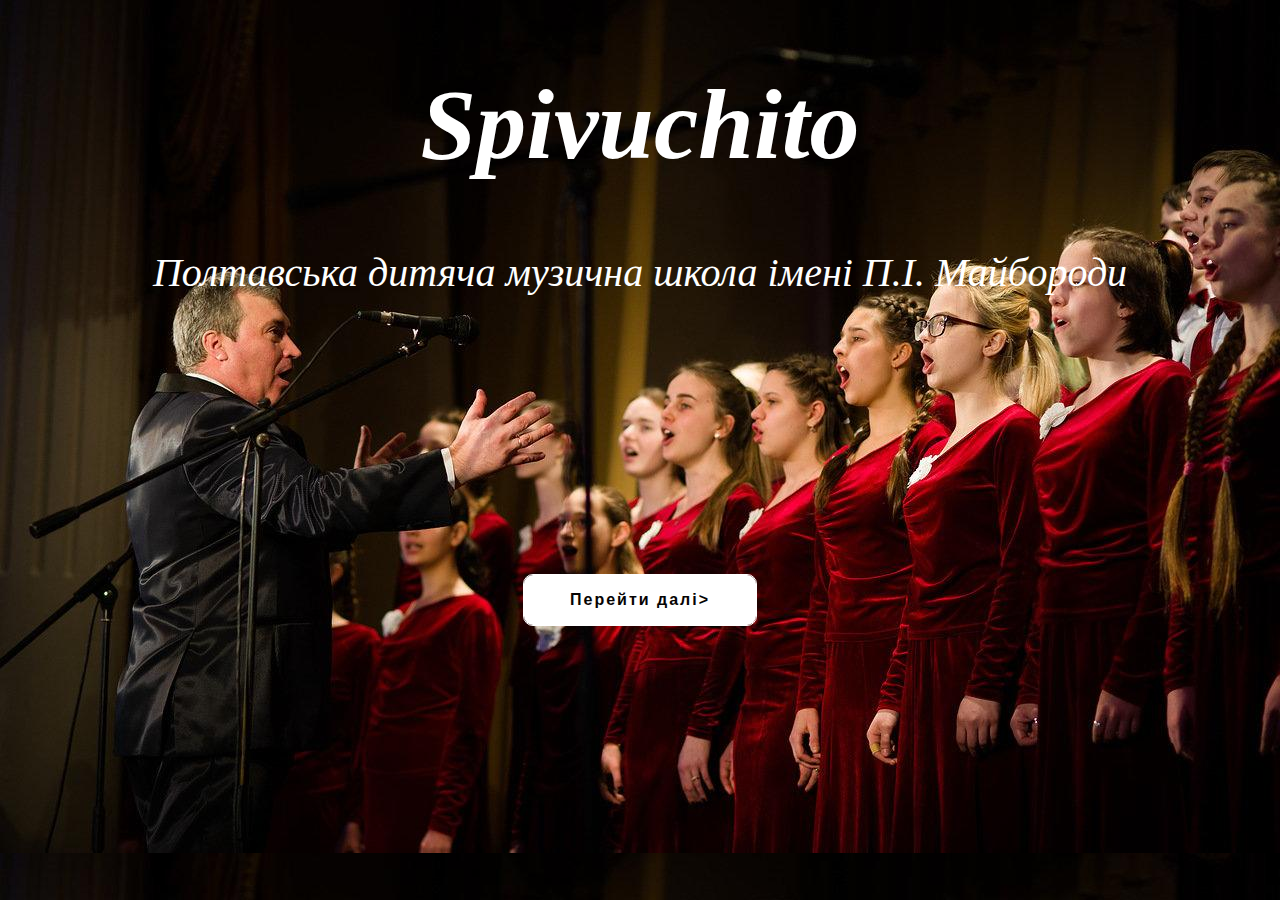
<file: ДМШ1/testcode11/index.html>
<!DOCTYPE html>
<html lang="en">
<head>
    <meta charset="UTF-8">
    <link rel="stylesheet" href="css/style.css">
    <title>Spivuchito</title>
</head>
<body>
<h1>Spivuchito</h1>
<p>Полтавська дитяча мyзична школа імені П.І. Майбороди</p>

<a href="https://kseniapvlnk.github.io/%D0%94%D0%9C%D0%A81/testcode1/" class="button">Перейти далі></a>
<!--<a href="C:\ДМШ1\testcode1">Button</a>-->
<!--<a href="\testcode1\">Button</a>-->
</body>
</html>
</file>
<file: Phone/css/style.css>
* {
    margin: 0px;
    padding: 0px;

}

body, html {

    font-family: "Baskerville Old Face";
    box-sizing: border-box;
    margin: auto;
    max-width: 1000px;
}

.pages {
    font-family: "Baskerville Old Face";
    box-sizing: border-box;

}

.header {
    font-family: Arial;
    color: gray;
    font-size: 20px;
    display: flex;
    justify-content: space-between;
}

.main {
    position: relative;
    border: 1px solid grey;
    padding: 45px;
}

.charact {
    text-align: left;
    margin-left: auto;
    padding: 20px 40px 0px 40px;
    font-size: 25px;
    margin: auto;
    display: flex;
    flex-direction: column;
    justify-content: center;
    align-items: center;
}

.title {
    font-size: 30px;
    color: black;
    margin: auto;
    /*display: flex;*/
    /*flex-direction: column;*/
    /*justify-content: center;*/
    /*align-items: center;*/
}

.name {
    text-align: center;
    transition: all 1s;
    background-color: #fff;
    margin: 20px auto;
    font-family: Arial;
    font-size: 40px;
    text-transform: uppercase;
    color: rgba(0, 0, 255, 0.5);
    text-shadow: 8px 8px 0 rgba(128, 39, 100, 0.5);

}

.menu {
    top: 20px;
    margin: 30px;
    display: flex;
    position: relative;

}

.characteristic {
    display: flex;
    flex-direction: column;
    margin: 20px 45px 0 105px;
    justify-content: center;
    align-items: center;
}

.charact1 {
    text-align: left;
    /*margin-top: auto;*/
    /*margin-left: auto;*/
    padding: 0px 40px 0px 40px;
    font-size: 25px;
    margin: auto;
    display: flex;
    flex-direction: column;
    justify-content: center;
    align-items: center;
}

.image {
    margin: 0px 20px 20px 20px;
    width: 350px;
}

.small {
    margin-left: 20px;
}

.Img {
    width: 70px;
    height: 150px;
    margin: 7px;
}

.Properties {
    padding: 20px;
    text-align: justify;
}

.sale {
    position: absolute;
    top: 150px;
    left: 20px;
    height: 150px;
    width: 150px;
    border: 1px solid red;
    border-radius: 50%;
    background-color: #ff0026;
    opacity: 0.7;
    color: azure;
    text-align: center;
}

.sale50 {
    margin: 47px 25px;
    color: azure;
    font-size: 25px;
    text-align: center;
}

.title:hover {
    /*color: darkblue;*/
    transition: all 1s;
    font-size: 30px;
    text-shadow: 3px 3px 10px #0000ff, -3px -3px 10px #e0359a;
    color: #101921

}

.name:hover {
    background-color: #fff;
    margin: 20px auto;
    font-family: Arial;
    font-size: 40px;
    text-transform: uppercase;
    color: rgba(0, 168, 255, 0.5);
    text-shadow: 8px 8px 0 rgba(255, 0, 180, 0.5);

}

.Img:hover {
    transition: all 1s;
    transform: scale(2) translate(20px, 20px);
    box-shadow: 5px 5px 10px 5px black;
    border-radius: 10%;
}

.sale:hover {
    background: #eb0001;
    transform: translate(50px, 20px) rotate(20deg);
    box-shadow: 5px 5px 10px 5px #060606;
}

@media screen and (max-width: 1000px) and (min-width: 320px) {
    .sale {
        flex-direction: column;
        min-width: auto;
        top: 150px;
        left: 245px;
    }

    .page {
        width: 75%;
        min-width: 950px;
        max-width: 720px;

    }

    .menu {
        flex-direction: column;
    }

    .Img {
        justify-content: center;
    }

    .imageAll {
        display: flex;
        flex-direction: column;
        justify-content: center;
        align-items: center;
    }

    .Properties {
        font-size: 25px;
        margin: auto;
    }

    .image {
        position: relative;
    }

    .characteristic {
        font-size: 30px;
    }

}
</file>
<file: tajam/css/style.css>
* {
    margin: 0;
    padding: 0;
}

/*We Are Avesome Creative Agency*/
.header {
    text-align: center;
    background-image: url(img2.jpg);
    -webkit-background-size: cover;
    background-size: cover;
    height: 100%;

}

.header__logo {
    top: 20px;
    float: left;
    margin: 10px 0px 7px 40px;
    color: #00afd4;
    font-size: 25px;
    display: flex;
    align-items: center;

}

h2 {
    margin-left: 15px;
    font-size: 25px;
    font-weight: normal;
}
li {
    list-style-type: none;
}

.header__menu {
    max-width: 1000px;
    margin: 0 auto;
    padding: 20px 0;
    color: #8c968a;
    font-size: 30px;
    /*margin-right: 20px;*/
    text-align: right;
    width: 100%;
    height: 60px;
}

.mainMenu {

}
.mainMenu__list {
    display: flex;
    justify-content: center;
    align-items: center;
}
.mainMenu__item {

}
.mainMenu__item a{
    padding: 5px 15px;
    color: black;
    text-decoration: none;
}
.mainMenu__item a:hover{
    text-decoration: underline;
}

.burgerMenu {
    display:none;
    padding: 5px 15px;
    /*border: 1px solid grey;*/
}

.header__menu {
    color: #8c968a;
    font-size: 30px;
    margin-right: 20px;
    text-align: right;
    width: 100%;
    height: 60px;
}

a {
    /*margin-top: 100px;*/
    color: white;
    margin-right: 25px;
    text-align: right;
    font-size: 20px;
    box-sizing: border-box;
    display: inline;
    text-decoration: none;
    padding: 5px;
}

a:hover {
    color: rgba(0, 175, 212, 0.42);
}

.header__excerpt {
    font-size: 25px;
    color: white;
    margin: 100px;
}

p span {
    /*display: flex;*/
    text-align: center;
    border: 5px solid #00caf4;
    padding: 10px;
    color: #00caf4;
}

.line {
    width: 50px;
    margin: 30px auto;
    border: 1px solid #00caf4;
}

.header__button {
    margin-bottom: 50px;
    margin-left: -25px;
    align-items: center;
    text-align: center;
}

.header__point {
    display: flex;
    margin: 0 auto;
    padding: 50px;
    width: 165px;
}

.point {
    height: 8px;
    width: 8px;
    border: 1px solid white;
    border-radius: 50%;
    margin: 0 auto;
    list-style: none;
    transition: .3s;
}

.point:hover {
    border: none;
    background: #00e0d0;
    cursor: pointer;
}

p span:hover {
    color: rgba(0, 175, 212, 0.74);
    border: 5px solid rgba(0, 175, 212, 0.42);
}

/*OUR STORY*/
.preview{
    max-width: 1000px;
    /*display: flex;*/
    margin: 30px auto;
}
.preview__page {
    /*margin: 50px;*/
    /*margin-left: 300px;*/
    /*margin-right: 250px;*/
    display: flex;
    text-align: left;
}

.preview__logo {
    /*top: 100px;*/
    /*left: 100px;*/
    text-align: center;
}

/*h1 {*/
    /*margin-bottom: 25px;*/
    /*margin-left: 35px;*/
/*}*/

p {
    margin-left: 35px;
}

.preview__button {
    margin: 30px 30px 30px 0;
}

/*WATCH OUR STORY*/
.media {
    text-align: center;
    background-image: url(watchOurStory.png);
    -webkit-background-size: cover;
    background-size: cover;
    height: 100%;

}

.playIcon {
    margin-top: 200px;
    /*margin-bottom: 250px;*/
    left: 100px;
    top: 100px;
}

h3 {
    color: white;
    margin-top: 25px;
    margin-bottom: 200px;
    /*margin: 25px;*/
}

/*Expertise*/
.content {
    margin-top: 50px;
    text-align: center;
}
.items {
    margin-bottom: auto;
    margin-top: 50px;
    display: grid;
    grid-template-columns: 250px 250px 250px;
    grid-template-rows: 250px 250px;
    justify-content: center;
    text-align: center;
}
/*.items {*/
    /*margin-bottom: auto;*/
    /*!*text-align: center;*!*/
    /*margin-top: 50px;*/
    /*!*margin-left: 300px;*!*/
    /*display: grid;*/
    /*grid-template-columns: 250px 250px 250px;*/
    /*grid-template-rows: 250px 250px;*/
    /*!*align-items: start;*!*/

    /*!*justify-content: center;*!*/
/*!*}*!*/

.items__web {
    /*border-right: 1px solid gray;*/
    /*border-bottom: 1px solid gray;*/
}
.items__branding {
    /*border-left: 1px solid gray;*/
    /*margin-left: -30px;*/
    margin-top: 20px;
    /*border-right: 1px solid rgba(128, 128, 128, 0.44);*/
    /*border-bottom: 1px solid rgba(128, 128, 128, 0.44);*/
}

.items__web {
    /*margin-top: 50px;*/
    /*!*margin-bottom: px;*!*/
    /*border-right: 1px solid rgba(128, 128, 128, 0.44);*/
    /*border-bottom: 1px solid rgba(128, 128, 128, 0.44);*/
}

.items__mobile {
    /*margin-top: 50px;*/
    /*border-bottom: 1px solid rgba(128, 128, 128, 0.44);*/
}

.items__search {
    /*margin-top: 25px;*/
    /*border-right: 1px solid rgba(128, 128, 128, 0.44);*/
    /*margin-bottom: 15px;*/
}

.items__game {
    /*margin-top: 25px;*/
    /*margin-left: -30px;*/
    /*margin-bottom: 15px;*/
    /*border-right: 1px solid rgba(128, 128, 128, 0.44);*/
}

.items__made {
    /*margin-bottom: 15px;*/
    /*margin-top: 25px;*/
    /*border-right: 1px solid gray;;*/
}

.itemsImage {
    margin: 15px;
}

h4 span {
    margin-top: 50px;
    /*text-align: center;*/
    /*font-size: 25px;*/
    /*font-weight: normal;*/
}

h4 {

    margin: 5px;
    text-align: center;
    /*font-size: 25px;*/
    /*font-weight: normal;*/
}

/*MEET OUR AMATING TEAM*/
.people {
    /*margin-top: 50px;*/
    /*text-align: center;*/
    background-image: url(img2.jpg);
    -webkit-background-size: cover;
    background-size: cover;

    height: 100%;
    color: white;
}

.title p{
    padding-top: 70px;
    padding-bottom: 20px;
    margin-top: auto;
    text-align: center;
    font-size: 30px;
    /*padding: 20px;*/
}

.comand {
    border: 3px solid white;
    margin: 20px;

}

.people__comand {
    display: flex;
    justify-content: center;
    margin-top: 50px;
    text-align: center;
}

.people p, h1 {
    text-align: center;
    margin: 50px;
}

/*OUR WORKS*/
.works{
    margin-top: 50px;
    background: white;
    padding-bottom: 50px;

}

.works__header {
    display: flex;
    max-width: 900px;
    margin: 50px auto;
    justify-content: space-between;
}
.works__blocks {
    max-width: 100%;
    display: flex;
    margin-bottom: 40px;
    flex-wrap: wrap;
}
.work__block {
    width: 20%;
    /*border: 1px solid grey;*/
    height: 200px;
}
.works__button {
    margin-left: 200px;
    /*margin: 0 auto 50px;*/
    /*max-width: 130px;*/
    /*height: 40px;*/
    /*border: 2px solid #00e0d0;*/
    /*display: flex;*/
    /*justify-content: center;*/
    /*align-items: center;*/
    /*color: #00e0d0;*/
    /*transition: .7s;*/
    /*font-size: 13px;*/
    /*font-weight: bold;*/
    /*font-family: HammersmithOne, sans-serif;*/
}


.color-lightGrey {
    background: #b6b6b6;
}
.color-grey {
    background: #989898;
}
.color-darkGrey {
    background: #747474;
}
.color-heavyGrey {
    background: #666666;
}


/*comment*/
.comment {
    /*max-width: 900px;*/
    /*margin: 50px auto;*/
    background-image: url(img2.jpg);
    -webkit-background-size: cover;
    background-size: cover;
    height: 100%;
}

.comment__content {
    text-align: center;
    max-width: 700px;
    margin: 50px auto;
    padding: 30px;
}
.comment__imag {
    display: flex;
    align-items: center;
    max-width: 450px;
    /*margin: 0 auto 20px;*/
    padding: 10px;
    margin-left: 30px;
}


.img{
    /*margin: 50px auto;*/
padding: 10px;
/*margin-left: 25px;*/
}
.comment__quotes {
    font-size: 100px;
    font-family: Algerian, sans-serif;
    color: white;
    /*font-weight: bold;*/
}
.comment__text {
    font-family: "Playfair Display", sans-serif;
    font-size: 16px;
    color: #dfdee4;
    /*opacity: .8;*/
    margin-bottom: 50px;
    line-height: 1.5;
}
.comment__firsName {
    font-family: Roboto, sans-serif;
    font-size: 13px;
    margin-top: 5px;
    color: white;
    text-align: center;
    margin-bottom: auto;
    margin-right: 25px;

}
.comment__name {
    font-family: Roboto, sans-serif;
    font-size: 14px;
    color: #e2e1e7;
    font-weight: bold;
    margin-top: 100px;
    margin-right: 25px;
}
 .comment__content p{
     color: #ffffff;
 }


/*GIVE US A GOOD NEWS*/
.news{
    margin-bottom: 30px;
}
.news__titleMain{
    font-weight: bold;
    font-size: 25px;
}

label {
margin-top: 20px;
    display: block;
    margin-left: 10px;
    padding: 10px;
    justify-content: center;
height: 20px;
    width: 50px;
    font-family: Roboto, sans-serif;

}

input{
    margin: 15px;
    padding: 15px;
}

.new__button{
    margin-top: 100px;

}

.new {
    max-width: 1000px;
    margin: 50px auto 0;
    display: flex;
    flex-direction: column;
    justify-content: space-between;
}

.news__new {
    float: right;
    display: flex;
    flex-direction: column;
    justify-content: space-between;
    height: 0px;
    margin-top: 0px ;
    margin-right: 500px;
}

.ourClients {
    float: left;
    display: flex;
    flex-direction: column;
    justify-content: space-between;
    height: 450px;
    margin-top: 0px ;
    margin-left: 500px;
}
.ourClients__titleMain{
    font-weight: bold;
    font-size: 25px;
}



.client__blocks {
    display: flex;
    /*flex-direction: column;*/
    /*height: 400px;*/
    flex-wrap: wrap;
}

.client__block {
    width: 170px;
    height: 70px;
    display: flex;
    align-items: center;
    justify-content: center;
    margin: 0 auto 10px;
}



/*Footer*/

.footer {
    background-image: url(footerBg.png);
    -webkit-background-size: cover;
    background-size: cover;
    height: 100%;
    margin: 0;
    padding: 20px;
    font-family: Roboto, sans-serif;
    font-size: 14px;
}

.footer__main {
    display: flex;
    justify-content: space-between;
    max-width: 1000px;
    margin: 0 auto 40px;
    color: white;
}

.footer__footer {
    display: flex;
    max-width: 1000px;
    justify-content: space-between;
    margin: 0 auto;
    color: white;
}

.footerMain__block {
    max-width: 310px;
    /*padding: 10px;*/
    /*margin: 0 auto;*/
}

.blockTitle {
    max-width: 100%;
    height: 70px;
    display: flex;
    align-items: center;
}

.footerMain__location {
    display: flex;
    margin-bottom: 10px;
}

.locationImg {
    margin-right: 9px;
}

.footerMain__image {

}

.phoneNumberImg {
    margin-right: 5px;
    /*margin-bottom: 10px;*/
}

.footerMain__phoneNumber {
    display: flex;
}

.footerMain__blockTitle {
    font-size: 15px;
    font-weight: bold;
    margin-bottom: 10px;
}

.footerMain__subscribe {
    display: flex;
    justify-content: space-between;
}

.subscribe__input {
    /*border: 1px solid grey;*/
    /*padding: 4px 19px 4px 8px;*/
    /*display: flex;*/
    /*align-items: center;*/
    opacity: .7;
    /*font-size: 14px;*/
    margin-left: -30px;
    margin-top: -40px;

}

.subscribe__img {
margin-left: 170px;
    height: 45px;
    width: 70px;
}

.subscribeIconsSocialNetworks {
    margin-top: 20px;
}

.socialNetworksIcon {
    margin: 0 3px;
}

.footer__navBar {
    list-style: none;
    display: flex;
    font-size: 10px;
}


.ourStudio {
    margin-bottom: 50px;
}


@media screen and (max-width: 900px) and (min-width: 320px) {
    .page {
        width: 75%;
        min-width: 950px;
        max-width: 720px;

    }
.preview__logo{
    margin-left: 50px;
}
.preview__excerpt{
    margin: 50px;
}


    /*.header__excerpt h1{*/
    /*padding-top: 100px;*/
    /*}*/
    /*@media screen and ( max-width: 500px ) {*/

        /*!*.mainMenu:hover .mainMenu__list {*!*/
            /*!*display: block;*!*/
        /*!*}*!*/

        /*.mainMenu__list {*/
            /*display: none;*/
        /*}*/

        /*.burgerMenu {*/
            /*display: block;*/
        /*}*/
    /*}*/
    /*.header__logo {*/

        /*text-align: center;*/

    /*}*/

    /*.header__menu {*/

        /*flex-direction: column;*/
        /*!*font-size: 15px;*!*/
        /*margin-right: 5px;*/
        /*text-align: right;*/
        /*!*width: 100%;*!*/
        /*height: 100px;*/
    /*}*/

    /*.header__button {*/
        /*margin-bottom: 100px;*/
    /*}*/

    .preview__page {
        /*margin: 50px;*/
        /*margin-left: 100px;*/
        /*margin-right: 100px;*/
        display: flex;
        text-align: left;
    }

    .preview__button {
        justify-content: center;
        margin-top: 50px;
        /*margin-left: 350px;*/
        /*margin-bottom: 100px;*/
        /*display: flex;*/
        text-align: left;
    }

    .previewImage {
        margin-top: 80px;

    }

    .items {
        margin-bottom: auto;
        margin-top: 50px;
        display: grid;
        grid-template-columns: 250px 250px ;
        grid-template-rows: 250px 250px 250px;
        justify-content: center;
        text-align: center;
    }
    .items__web {
        /*border-right: 1px solid gray;*/
        /*border-bottom: 1px solid gray;;*/
    }
    .items__branding {
        /*border-left: 1px solid gray;*/
        /*margin-left: -30px;*/
        /*margin-top: 50px;*/
        margin-left: -30px;
        margin-top: 70px;
        /*border-right: 1px solid rgba(128, 128, 128, 0.44);*/
        /*border-bottom: 1px solid rgba(128, 128, 128, 0.44);*/
    }

    .items__web {
        margin-top: 50px;
        /*margin-bottom: px;*/
        /*border-right: 1px solid rgba(128, 128, 128, 0.44);*/
        /*border-bottom: 1px solid rgba(128, 128, 128, 0.44);*/
    }

    .items__mobile {
        justify-items: center;
        justify-content: center;
        /*margin-top: 50px;*/
        /*border-bottom: 1px solid rgba(128, 128, 128, 0.44);*/
    }

    .items__search {
        justify-items: center;
        justify-content: center;
        /*margin-top: 25px;*/
        /*border-right: 1px solid rgba(128, 128, 128, 0.44);*/
        /*margin-bottom: 15px;*/
    }

    .items__game {
        justify-items: center;
        justify-content: center;
        /*margin-top: 25px;*/
        /*margin-left: -30px;*/
        /*margin-bottom: 15px;*/
        /*border-right: 1px solid rgba(128, 128, 128, 0.44);*/
    }

    .items__made {
        justify-items: center;
        justify-content: center;
        /*margin-bottom: 15px;*/
        /*margin-top: 25px;*/
        /*border-right: 1px solid gray;;*/
    }

    /*.itemsImage {*/
        /*margin: 15px;*/
    /*}*/
.comment__content{
    font-size: 30px;
}

}






    /*.burgerMenu{*/
        /*padding: 15px 15px;*/
        /*display: none;*/
    /*}*/


    /*@media screen and (max-width: 600px) {*/

/*!*.header__menu{*!*/
    /*!*display: none;*!*/

/*!*}*!*/
        /*!*.burgerMenu{*!*/
            /*!*display: inline-block;*!*/
            /*!*!*border: 2px solid #00caf4;*!*!*/
            /*!*!*background: #00afd4 ;*!*!*/
        /*!*}*!*/

/*.menu {*/
    /*text-align: right;*/
/*}*/

/*.menu__icon {*/
    /*display: none;*/
    /*width: 45px;*/
    /*height: 35px;*/
    /*position: relative;*/
    /*cursor: pointer;*/
/*}*/

/*.menu__icon span {*/
    /*display: block;*/
    /*position: absolute;*/
    /*height: 9px;*/
    /*width: 100%;*/
    /*background: #333333;*/
    /*border-radius: 9px;*/
    /*opacity: 1;*/
    /*left: 0;*/
    /*transform: rotate(0deg);*/
    /*transition: .25s ease-in-out;*/
/*}*/

/*!*.menu__icon span:nth-child(1) {*!*/
    /*!*top: 0px;*!*/
/*!*!*}*!*!*/

/*!*.menu__icon span:nth-child(2), .menu__icon span:nth-child(3) {*!*/
    /*!*top: 13px;*!*/
/*!*}*!*/

/*!*.menu__icon span:nth-child(4) {*!*/
    /*!*top: 26px;*!*/
/*!*}*!*/

/*.menu__links-item {*/
    /*display: inline-block;*/
    /*color: #333333;*/
    /*font-family: Arial;*/
    /*font-size: 14px;*/
    /*line-height: 30px;*/
    /*padding: 0 10px;*/
    /*text-transform: uppercase;*/
    /*text-decoration: none;*/
/*}*/

/*.menu__links-item:hover {*/
    /*text-decoration: underline;*/
/*}*/

/*.menu.menu_state_open .menu__icon span:nth-child(1) {*/
    /*top: 18px;*/
    /*width: 0%;*/
    /*left: 50%;*/
/*}*/

/*.menu.menu_state_open .menu__icon span:nth-child(2) {*/
    /*transform: rotate(45deg);*/
/*}*/

/*.menu.menu_state_open  .menu__icon span:nth-child(3) {*/
    /*transform: rotate(-45deg);*/
/*}*/

/*.menu.menu_state_open  .menu__icon span:nth-child(4) {*/
    /*top: 18px;*/
    /*width: 0%;*/
    /*left: 50%;*/
/*}*/

/*.menu.menu_state_open .menu__links {*/
    /*display: block;*/
/*}*/

/*@media screen and (max-width: 999px) {*/
    /*.menu__icon{*/
        /*display: inline-block;*/
    /*}*/

    /*.menu__links {*/
        /*position: fixed;*/
        /*display: none;*/
        /*top: 0;*/
        /*right: 0;*/
        /*left: 0;*/
        /*margin-top: 52px;*/
        /*background-color: rgba(0, 0, 0, 0.8);*/
        /*z-index: 1000;*/
        /*overflow: auto;*/
    /*}*/

    /*.menu__links-item {*/
        /*display: block;*/
        /*padding: 10px 0;*/
        /*text-align: center;*/
        /*color: #ffffff;*/
    /*}*/
/*}}}*/

/*li {*/
    /*list-style-type: none;*/
/*}*/

/*.mainHeader {*/
    /*max-width: 1000px;*/
    /*margin: 0 auto;*/
    /*padding: 20px 0;*/
/*}*/

/*.mainMenu {*/

/*}*/
/*.mainMenu__list {*/
    /*display: flex;*/
    /*justify-content: center;*/
    /*align-items: center;*/
/*}*/
/*.mainMenu__item {*/

/*}*/
/*.mainMenu__item a{*/
    /*padding: 5px 15px;*/
    /*color: black;*/
    /*text-decoration: none;*/
/*}*/
/*.mainMenu__item a:hover{*/
    /*text-decoration: underline;*/
/*}*/

/*.burgerMenu {*/
    /*display:none;*/
    /*padding: 5px 15px;*/
    /*border: 1px solid grey;*/
/*}*/

/*@media screen and ( max-width: 500px ) {*/
    /*.mainMenu:hover .mainMenu__list {*/
        /*display: block;*/
    /*}*/
    /*.mainMenu__list {*/
        /*display: none;*/
    /*}*/
    /*.burgerMenu {*/
        /*display:inline-block;*/
    /*}*/
/*}*/


/*@media (max-width: 480px) {*/
    /*#adapt{display:block;}*/
    /*#menu{display:none;}*/
/*}*/
</file>
<file: скукасайт/css/style.css>
.main-top {
    margin-top: 0px;
    top: 0px;
    border: black;
    color: #8c968a;
    background: black;
    font-size: 30px;
    text-align: right;
    /*justify-content: flex-end;*/
    width: 100%;
    height: 60px;

}

.main-menu {
    margin-top: 25px;
    border: #961716;

    /*display: inline;*/
    /*align-items: flex-start;*/
    align-items: stretch;
}

le {
    font-size: 20px;
    box-sizing: border-box;
    display: inline;
    /*border: 5px ridge #60167b;*/
    margin: 30px;
    /*word-spacing: 10px;*/
}

p {
    text-align: right;
    font-size: 20px;
    box-sizing: border-box;
    display: inline;
    border-right: 1px ridge #808080;
    margin: 30px;
    padding: 15px;
    /*word-spacing: 10px;*/
}

p1 {

    text-align: right;
    padding: 15px;
    font-size: 20px;
    box-sizing: border-box;
    display: inline;
    margin: 30px;
    border: 5px ridge #44ff1d;
}

h1 {
    font-family: "URW Chancery L";
    font-size: 50px;
    margin: 30px;
    display: inline;
}

h4 {
    font-size: 20px;
    margin: 30px;
    display: inline;
}


fieldset {
    font-size: 20px;
    margin-top: 30px;
    text-align: center;
}

/*url(https://fonts.googleapis.com/css?family=Lora);*/
/*body {margin:0;}*/

/* ВЫПВДАЮЩЕЕ МЕНЮ*/
h2 {
    font-family: monospace;
    color: #606060;
}

nav {
    width: 100%;
    margin: 0 auto 30px;
}

ul {
    font-size: 40px;
    list-style: none;
    margin: 0;
    padding: 0;
}

.topmenu > li {
    display: inline-block;
    margin-right: 20px;
    position: relative;
}

.topmenu > li:last-child {
    margin-right: 0;
}

a {
    display: block;
    padding: 10px 15px;
    text-decoration: none;
    outline: none;
    font-family: 'Lora', serif;
    transition: .5s linear;
}

.fa {
    /*font-family: "FontAwesome";*/
    color: inherit;
    padding-left: 10px;
}

.submenu {
    position: absolute;
    top: 100%;
    left: 0;
    width: 100%;
    z-index: 10;
    -webkit-transition: 0.5s ease-in-out;
    -moz-transition: 0.5s ease-in-out;
    -o-transition: 0.5s ease-in-out;
    transition: 0.5s ease-in-out;
}

.one ul {
    background: white;
}

.one ul a {
    color: #060606;
    font-size: 30px;
}

.one .submenu {
    margin-top: 30px;
    display: none;
    background: rgba(128, 128, 128, 0.67);
}

a1 {
    font-size: 30px;
    border: 1px solid #808080;
    padding: 10px;

}

a2 {
    font-size: 40px;
    border: 1px solid #44ff1d;
    background: #44ff1d;
    color: white;
    padding: 10px;

}
/* СЛАЙДЕР*/
* {
    margin: 0;
    padding: 0;
    -webkit-box-sizing: border-box;
    -moz-box-sizing: border-box;
    -o-box-sizing: border-box;
    box-sizing: border-box;
}


/*body {*/
    /*background-image: url(http://habrastorage.org/files/996/d76/d04/996d76d0410d422fa54cc433ce7ead2a.png);*/
/*}*/
.wrapper {
    height: 1090px;
    margin: 100px auto 0;
    position: relative;
    width: 1500px;
}

.slider {
    background-color: #ddd;
    height: inherit;
    overflow: hidden;
    position: relative;
    width: inherit;
    -webkit-box-shadow: 0 0 20px rgba(0, 0, 0, .5);
    -moz-box-shadow: 0 0 20px rgba(0, 0, 0, .5);
    -o-box-shadow: 0 0 20px rgba(0, 0, 0, .5);
    box-shadow: 0 0 20px rgba(0, 0, 0, .5);
}
.wrapper > input {
    display: none;
}
.slides {
    height: auto;
    position: absolute;
    width: 1500px;
}

.slide1 { background-image: url(https://zabavnik.club/wp-content/uploads/eda_1_26023948.jpg); }
.slide2 { background-image: url(http://oddlife.ru/wp-content/uploads/2017/09/40-eda-oboi-kartinki-foto-1920x1080.jpg); }
.slide3 { background-image: url(https://zabavnik.club/wp-content/uploads/eda_1_26023948.jpg); }
.slide4 { background-image: url(http://oddlife.ru/wp-content/uploads/2017/09/40-eda-oboi-kartinki-foto-1920x1080.jpg); }
.slide5 { background-image: url(https://zabavnik.club/wp-content/uploads/eda_1_26023948.jpg); }

.wrapper .controls {
    left: 50%;
    margin-left: -98px;
    position: absolute;
}

.wrapper label {
    cursor: pointer;
    display: inline-block;
    height: 8px;
    margin: 25px 12px 0 16px;
    position: relative;
    width: 8px;
    -webkit-border-radius: 50%;
    -moz-border-radius: 50%;
    -o-border-radius: 50%;
    border-radius: 50%;
}

.wrapper label:after {
    border: 2px solid #060606;
    content: " ";
    display: block;
    height: 12px;
    left: -4px;
    position: absolute;
    top: -4px;
    width: 12px;
    -webkit-border-radius: 50%;
    -moz-border-radius: 50%;
    -o-border-radius: 50%;
    border-radius: 50%;
}
.wrapper label {
    cursor: pointer;
    display: inline-block;
    height: 8px;
    margin: 25px 12px 0 16px;
    position: relative;
    width: 8px;
    -webkit-border-radius: 50%;
    -moz-border-radius: 50%;
    -o-border-radius: 50%;
    border-radius: 50%;
    -webkit-transition: background ease-in-out .5s;
    -moz-transition: background ease-in-out .5s;
    -o-transition: background ease-in-out .5s;
    transition: background ease-in-out .5s;
}

.wrapper label:hover,
#slide1:checked ~ .controls label:nth-of-type(1),
#slide2:checked ~ .controls label:nth-of-type(2),
#slide3:checked ~ .controls label:nth-of-type(3),
#slide4:checked ~ .controls label:nth-of-type(4),
#slide5:checked ~ .controls label:nth-of-type(5) {
    background: #060606;
}
.slides {
    height: inherit;
    opacity: 0;
    position: absolute;
    width: inherit;
    z-index: 0;
    -webkit-transform: scale(1.5);
    -moz-transform: scale(1.5);
    -o-transform: scale(1.5);
    transform: scale(1.5);
    -webkit-transition: transform ease-in-out .5s, opacity ease-in-out .5s;
    -moz-transition: transform ease-in-out .5s, opacity ease-in-out .5s;
    -o-transition: transform ease-in-out .5s, opacity ease-in-out .5s;
    transition: transform ease-in-out .5s, opacity ease-in-out .5s;
}

#slide1:checked ~ .slider > .slide1,
#slide2:checked ~ .slider > .slide2,
#slide3:checked ~ .slider > .slide3,
#slide4:checked ~ .slider > .slide4,
#slide5:checked ~ .slider > .slide5 {
    opacity: 1;
    z-index: 1;
    -webkit-transform: scale(1);
    -moz-transform: scale(1);
    -o-transform: scale(1);
    transform: scale(1);
}


.text{
    margin-top: 100px;
    font-size: 25px;

}
h5{
    font-size: 50px;
}
iframe{
    margin: 100px;
    width: 1500px;
    height: 700px;
}
p3{
    width: 150px;
    height: 212px;
}
footer{
    margin: 20px;
    align-content: center;
    flex-direction: column;
}
lo{
    flex-direction: column;
    margin: 20px;
    font-size: 20px;


}
.one ul li:hover .submenu {
    display: block;
}

le:hover{
    color: red;
}
h4:hover{
    color: red;
}
p1:hover{
    color: #44ff1d;
}
a1:hover{
    border: 1px solid #44ff1d;
}



/*@media screen and (max-width: 720px) {*/
    /*!*.sale {*!*/
        /*!*flex-direction: column;*!*/
        /*!*min-width: auto;*!*/
        /*!*top: 150px;*!*/
        /*!*left: 245px;*!*/
    /*!*}*!*/

    /*.main {*/
        /*width: 75%;*/
        /*min-width: 950px;*/
        /*max-width: 720px;*/

    /*}*/

    /*.main-menu {*/
        /*flex-direction: column;*/

        /*margin-top: 25px;*/
        /*border: #961716;*/

        /*!*display: inline;*!*/
        /*!*align-items: flex-start;*!*/
        /*align-items: stretch;*/
    /*}*/
    /*le {*/
        /*font-size: 10px;*/
        /*box-sizing: border-box;*/
        /*display: inline;*/
        /*!*border: 5px ridge #60167b;*!*/
        /*margin: 15px;*/
        /*!*word-spacing: 10px;*!*/
    /*}*/

    /**/
/*}*/




/*p {*/
    /*text-align: right;*/
    /*font-size: 20px;*/
    /*box-sizing: border-box;*/
    /*display: inline;*/
    /*border-right: 1px ridge #808080;*/
    /*margin: 30px;*/
    /*padding: 15px;*/
    /*!*word-spacing: 10px;*!*/
/*}*/

/*p1 {*/

    /*text-align: right;*/
    /*padding: 15px;*/
    /*font-size: 20px;*/
    /*box-sizing: border-box;*/
    /*display: inline;*/
    /*margin: 30px;*/
    /*border: 5px ridge #44ff1d;*/
/*}*/

/*h1 {*/
    /*font-family: "URW Chancery L";*/
    /*font-size: 50px;*/
    /*margin: 30px;*/
    /*display: inline;*/
/*}*/

/*h4 {*/
    /*font-size: 20px;*/
    /*margin: 30px;*/
    /*display: inline;*/
/*}*/
</file>
<file: Phone/css/css/style.css>
* {
    margin: 0px;
    padding: 0px;

}

body, html {

    font-family: "Baskerville Old Face";
    box-sizing: border-box;
    margin: auto;
    max-width: 1000px;
}

.pages {
    /*margin-left: auto;*/
    /*margin-right: auto;*/
    font-family: "Baskerville Old Face";
    box-sizing: border-box;
    /*margin: auto;*/
    /*width: 1000px;*/
}


.header {
    font-family: Arial;
    color: gray;
    font-size: 20px;
    display: flex;
    justify-content: space-between;
}

.main {
    position: relative;
    border: 1px solid grey;
    padding: 45px;
}

.charact {
    text-align: left;
    margin-left: auto;
    padding: 20px 40px 0px 40px;
}

.title {
    font-size: 30px;
    color: black;
}

.name {
    text-align: center;
    transition: all 1s;
    background-color: #fff;
    margin: 20px auto;
    font-family: Arial;
    font-size: 40px;
    text-transform: uppercase;
    color: rgba(0, 0, 255, 0.5);
    text-shadow: 8px 8px 0 rgba(128, 39, 100, 0.5);

}

.menu {
    top: 20px;
    margin: 30px;
    display: flex;
    position: relative;


}

.characteristic {
    display: flex;
    flex-direction: column;
    margin: 20px 45px 0 105px;
}

.charact1 {
    text-align: left;
    margin-top: 40px;
    margin-left: auto;
    padding: 0px 40px 0px 40px;
}

.image {
    margin: 0px 20px 20px 20px;
    width: 350px;
}

.small {
    margin-left: 20px;
}

.Img {
    width: 70px;
    height: 150px;
    margin: 7px;
}

.Properties {
    padding: 20px;
    text-align: justify;
}

.sale {
    position: absolute;
    top: 150px;
    left: 20px;
    height: 150px;
    width: 150px;
    border: 1px solid red;
    border-radius: 50%;
    background-color: #ff0026;
    opacity: 0.7;
    color: azure;
    text-align: center;
}

.sale50 {
    margin: 47px 25px;
    color: azure;
    font-size: 25px;
    text-align: center;
}
.title:hover{
    /*color: darkblue;*/
    transition: all 1s;
    font-size: 30px;
    text-shadow:3px 3px 10px #0000ff,-3px -3px 10px #e0359a;
    color: #101921

}
.name:hover{
    background-color: #fff;
    margin: 20px auto;
    font-family: Arial;
    font-size: 40px;
    text-transform: uppercase;
    color: rgba(0,168,255,0.5);
    text-shadow: 8px 8px 0 rgba(255,0,180,0.5);

}
.Img:hover {
    transition: all 1s;
    transform: scale(2) translate(20px, 20px);
    box-shadow: 5px 5px 10px 5px black;
    border-radius: 10%;
}

.sale:hover {
    background: #eb0001;
    transform: translate(50px, 20px) rotate(20deg);
    box-shadow: 5px 5px 10px 5px #060606;
}

@media screen and (max-width: 320px) {
    .sale {
        flex-direction: column;
        min-width: auto;
        top: 200px;
        left: 100px;
    }

    .page {
        width: 75%;
        min-width: 720px;

    }

    .menu {
        flex-direction: column;
    }


    .Img {
        justify-content: center;
    }

    .imageAll {
        display: flex;
        flex-direction: column;
        justify-content: center;
        align-items: center;
    }

    .Properties {
        font-size: large;
        margin: auto;
    }

    .image {
        position: relative;
    }

}
</file>
<file: test/PPC1/style.css>
body{
   margin: 30px 100px;
}

p{
    margin: 30px ;
    font-family: Geneva, Arial, sans-serif; 
}
</file>
<file: test/PPC2/style.css>
body{
    margin: 30px 200px;
}
caption{
    font-size: 60px;
    
}
th {
    font-weight: normal;
    border-bottom: 2px solid #173bb3;
    border-right: 30px solid #fff;
    border-left: 30px solid #fff;
    color:#039;
    padding: 8px 2px;
    font-size: 200%;
  }
  td {
    border-right: 30px solid #fff;
    border-left: 30px solid #fff;
    color: rgb(47, 47, 192);
    padding: 12px 2px;
    font-size: 100%;
  }
</file>
<file: test/PPC3/css/style.css>
body{
    margin: 30px 100px;
}
img {
    display: inline-block;
    height: auto;
    width: 25%;
    max-width: 100%;
  }
</file>
<file: ДМШ1/testcode11/css/style.css>
/*body {background: url(https://html5book.ru/wp-content/uploads/2015/10/background54.png)}*/
body{
    background: url(1.jpg) repeat-y rgb(37, 255, 37) ;
    -webkit-background-size: cover;
    background-size: cover;
    height: 100%;
}

a {
    text-decoration: none;
    outline: none;
    display: inline-block;
    padding: 15px 30px;
    margin: 10px 20px;
    border-radius: 10px;
    box-shadow: 0 0 40px 40px #ffffff inset, 0 0 0 0 #ffffff;
    font-family: 'Montserrat', sans-serif;
    font-weight: bold;
    letter-spacing: 2px;
    color: #060403;
    transition: .15s ease-in-out;

}
a:hover {
    box-shadow: 0 0 10px 0 #ffffff inset, 0 0 10px 4px #ffffff;
    color: #ffffff;
}


h1{
    color: white;
    font-size: 100px;
    font-style: oblique;
    text-align: center;
}



p{
    text-align: center;
    color: white;
    font-style: italic;
    font-size: 40px;
}
.button{
    display: inline-block;
    height: 50px;
    line-height: 50px;
    /*position: relative;*/
    border: 1px solid white;
    padding: 0 1rem;
    text-align: center;
    /*margin-top:200px;*/
    /*margin-left: 600px;*/
    margin: auto;
    width: 200px;
    position: absolute;
    top: 300px;
    left: 0;
    bottom: 0;
    right: 0;
}
</file>
